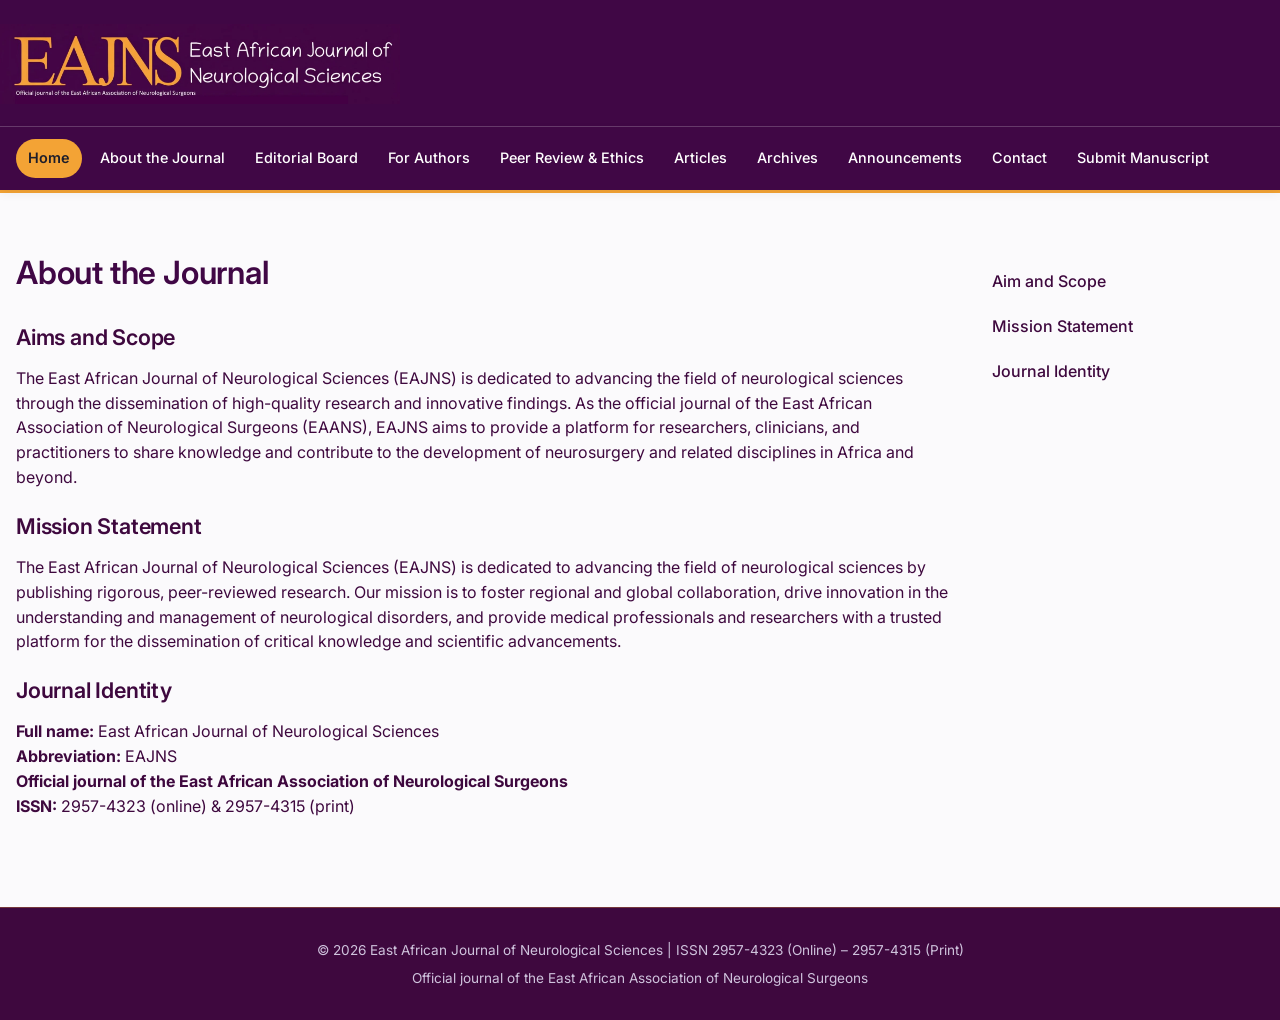
<file: about.html>
<!doctype html>
<html lang="en">
  <head>
    <meta charset="UTF-8" />
    <meta name="viewport" content="width=device-width, initial-scale=1.0" />
    <title>EAJNS | About</title>
    <link
      href="https://fonts.googleapis.com/css2?family=Inter:wght@300;400;500;600;700&display=swap"
      rel="stylesheet"
    />
    <link
      rel="stylesheet"
      href="https://cdnjs.cloudflare.com/ajax/libs/font-awesome/6.0.0-beta3/css/all.min.css"
    />
    <link rel="stylesheet" href="style.css" />
  </head>
  <body>
    <div class="site-header">
      <div class="container header-inner">
        <div class="journal-brand">
          <img src="./assets/logo.webp" decoding="async" loading="lazy" alt="EAJNS" height="80px">
        </div>
      </div>
      <div class="nav-bar">
        <div class="container">
          <a href="index.html" class="nav-link active">Home</a>
          <a href="about.html" class="nav-link">About the Journal</a>
          <a href="editorialboard.html" class="nav-link">Editorial Board</a>
          <a href="authors.html" class="nav-link">For Authors</a>
          <a href="peerreviews.html" class="nav-link">Peer Review & Ethics</a>
          <a href="articles.html" class="nav-link">Articles</a>
          <a href="archives.html" class="nav-link">Archives</a>
          <a href="announcements.html" class="nav-link">Announcements</a>
          <a href="contact.html" class="nav-link">Contact</a>
          <a href="manuscript.html" class="nav-link">Submit Manuscript</a>
        </div>
      </div>
    </div>
    <main>
      <div class="container">
        <div style="display: flex;gap: 20px;">
          <div>
            <h2>About the Journal</h2>
        <div class="">
          <div style="margin-top: 20px;" id="aim">
            <h3>Aims and Scope</h3>
            <p>
              The East African Journal of Neurological Sciences
              (EAJNS) is dedicated to advancing the field of neurological
              sciences through the dissemination of high-quality research and
              innovative findings. As the official journal of the East African
              Association of Neurological Surgeons (EAANS), EAJNS aims to
              provide a platform for researchers, clinicians, and practitioners
              to share knowledge and contribute to the development of
              neurosurgery and related disciplines in Africa and beyond.
            </p>
          </div>
          <div style="margin-top: 20px;"  id="mission">
            <h3>Mission Statement</h3>
            <p>
             The East African Journal of Neurological
              Sciences (EAJNS) is dedicated to advancing the field of
              neurological sciences by publishing rigorous, peer-reviewed
              research. Our mission is to foster regional and global
              collaboration, drive innovation in the understanding and
              management of neurological disorders, and provide medical
              professionals and researchers with a trusted platform for the
              dissemination of critical knowledge and scientific advancements.
            </p>
          </div>
          <div style="margin-top: 20px;"  id="journal">
            <h3>Journal Identity</h3>
            <p>
              <strong>Full name:</strong> East African Journal of Neurological
              Sciences<br /><strong>Abbreviation:</strong> EAJNS<br /><strong
                >Official journal of the East African Association of
                Neurological Surgeons</strong
              ><br /><strong>ISSN:</strong> 2957-4323 (online) & 2957-4315
              (print)
            </p>
          </div>
          <!-- <div class="" id="scope">
            <h3>Scope / Fields (Detailed)</h3>
            <ul>
              <li>Clinical & Experimental Neurosurgery</li>
              <li>Neurology & Neurophysiology</li>
              <li>Neuroanatomy / Neuropathology</li>
              <li>Neuro-ophthalmology & Neuroradiology</li>
              <li>Global Neurology & Innovations</li>
            </ul>
          </div> -->
        </div>

          </div>
          <div style="display: flex; flex-direction: column; width: 1000px; padding: 20px; gap: 20px;">
  <a href="#aim" style="text-decoration: none;">Aim and Scope</a>
  <a href="#mission" style="text-decoration: none;">Mission Statement</a>
  <a href="#journal" style="text-decoration: none;">Journal Identity</a>
  <!-- <a href="#scope" style="text-decoration: none;">Scope</a> -->
</div>

        </div>
        
      </div>
    </main>
    <footer>
      <div class="container">
        <div>
          © 2026 East African Journal of Neurological Sciences | ISSN 2957-4323
          (Online) – 2957-4315 (Print)
        </div>
        <div class="footer-links">
          Official journal of the East African Association of Neurological
          Surgeons
        </div>
      </div>
    </footer>
  </body>
</html>
</file>
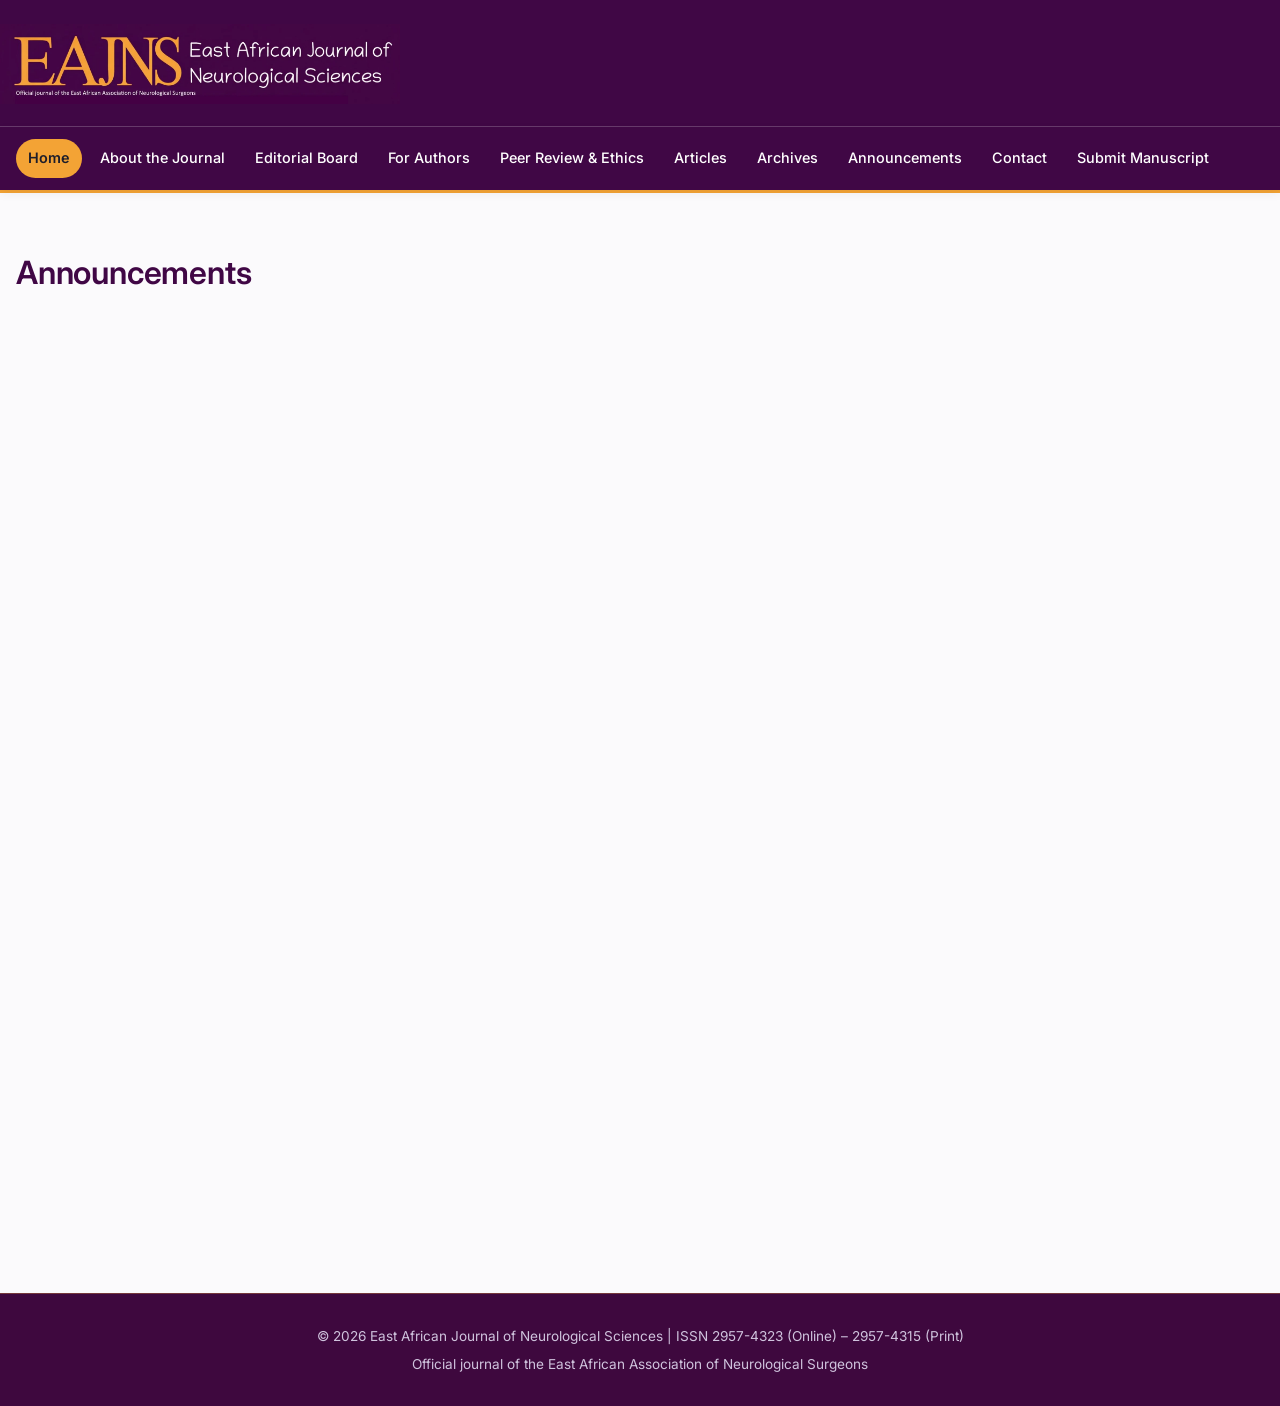
<file: announcements.html>
<!doctype html>
<html lang="en">
  <head>
    <meta charset="UTF-8" />
    <meta name="viewport" content="width=device-width, initial-scale=1.0" />
    <title>EAJNS | Announcements</title>
    <link
      href="https://fonts.googleapis.com/css2?family=Inter:wght@300;400;500;600;700&display=swap"
      rel="stylesheet"
    />
    <link
      rel="stylesheet"
      href="https://cdnjs.cloudflare.com/ajax/libs/font-awesome/6.0.0-beta3/css/all.min.css"
    />
    <link rel="stylesheet" href="style.css" />
  </head>
  <body>
    <div class="site-header">
      <div class="container header-inner">
        <div class="journal-brand">
          <img
            src="./assets/logo.webp"
            decoding="async"
            loading="lazy"
            alt="EAJNS"
            height="80px"
          />
        </div>
      </div>
      <div class="nav-bar">
        <div class="container">
          <a href="index.html" class="nav-link active">Home</a>
          <a href="about.html" class="nav-link">About the Journal</a>
          <a href="editorialboard.html" class="nav-link">Editorial Board</a>
          <a href="authors.html" class="nav-link">For Authors</a>
          <a href="peerreviews.html" class="nav-link">Peer Review & Ethics</a>
          <a href="articles.html" class="nav-link">Articles</a>
          <a href="archives.html" class="nav-link">Archives</a>
          <a href="announcements.html" class="nav-link">Announcements</a>
          <a href="contact.html" class="nav-link">Contact</a>
          <a href="manuscript.html" class="nav-link">Submit Manuscript</a>
        </div>
      </div>
    </div>
    <main>
      <div class="container">
        <h2>Announcements</h2>
        <div style="height: 100vh;">

        </div>
      </div>
    </main>
    <footer>
      <div class="container">
        <div>
          © 2026 East African Journal of Neurological Sciences | ISSN 2957-4323
          (Online) – 2957-4315 (Print)
        </div>
        <div class="footer-links">
          Official journal of the East African Association of Neurological
          Surgeons
        </div>
      </div>
    </footer>
  </body>
</html>
</file>
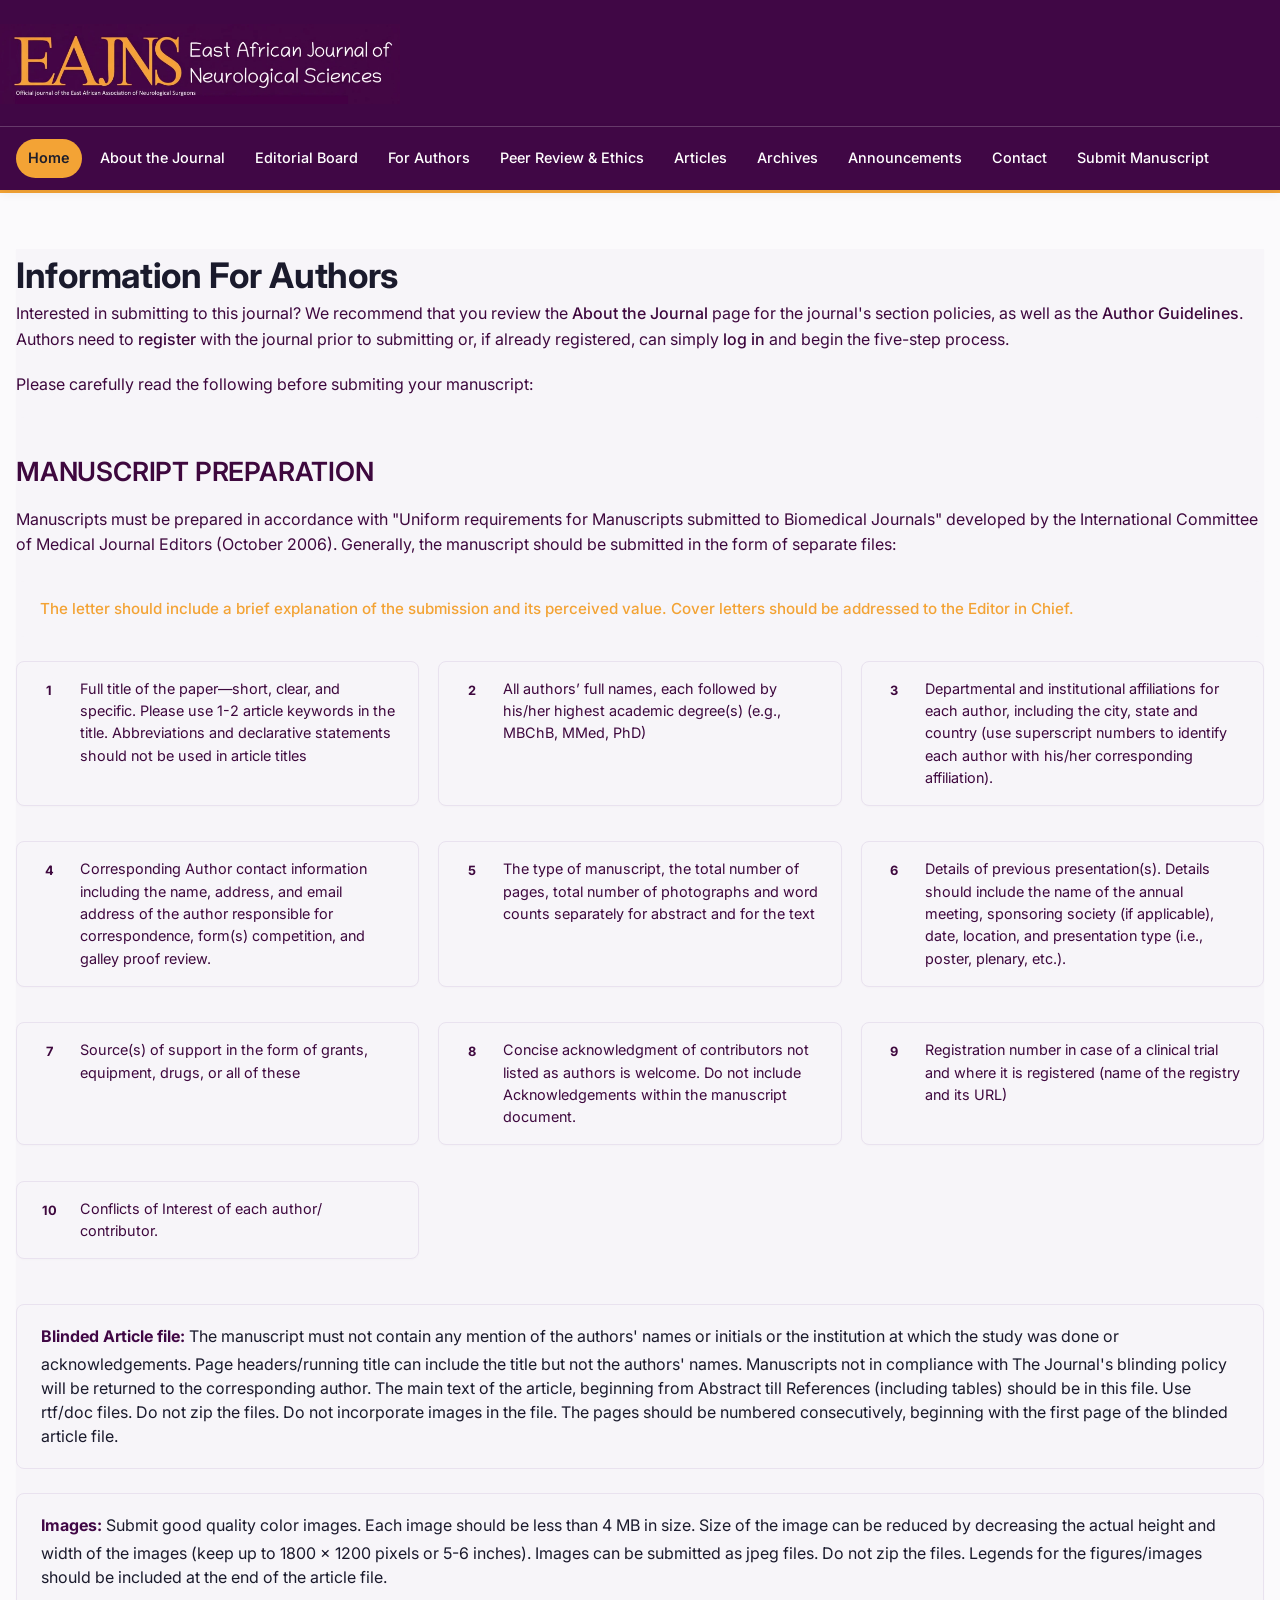
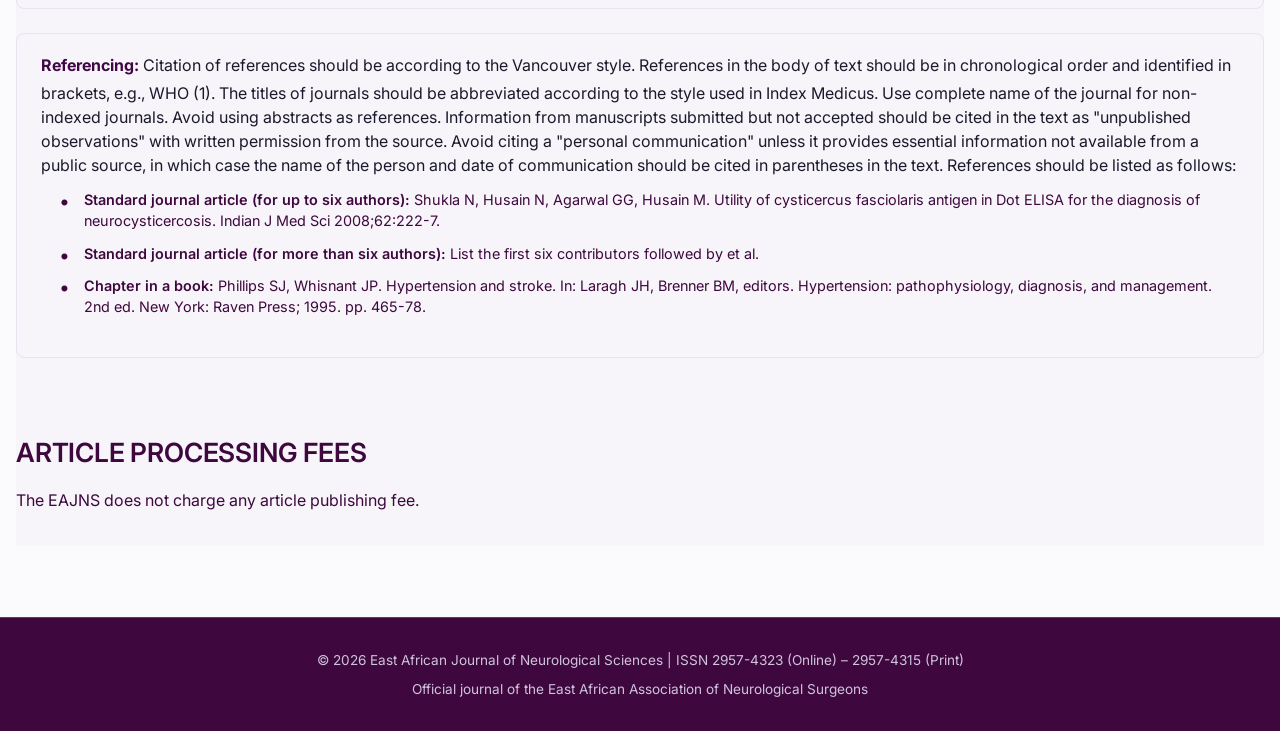
<file: authors.html>
<!doctype html>
<html lang="en">
  <head>
    <meta charset="UTF-8" />
    <meta name="viewport" content="width=device-width, initial-scale=1.0" />
    <title>EAJNS | For Authors</title>
    <link
      href="https://fonts.googleapis.com/css2?family=Inter:wght@300;400;500;600;700&display=swap"
      rel="stylesheet"
    />
    <link
      rel="stylesheet"
      href="https://cdnjs.cloudflare.com/ajax/libs/font-awesome/6.0.0-beta3/css/all.min.css"
    />
    <link rel="stylesheet" href="style.css" />
  </head>
  <body>
    <div class="site-header">
      <div class="container header-inner">
        <div class="journal-brand">
          <img
            src="./assets/logo.webp"
            decoding="async"
            loading="lazy"
            alt="EAJNS"
            height="80px"
          />
        </div>
      </div>
      <div class="nav-bar">
        <div class="container">
          <a href="index.html" class="nav-link active">Home</a>
          <a href="about.html" class="nav-link">About the Journal</a>
          <a href="editorialboard.html" class="nav-link">Editorial Board</a>
          <a href="authors.html" class="nav-link">For Authors</a>
          <a href="peerreviews.html" class="nav-link">Peer Review & Ethics</a>
          <a href="articles.html" class="nav-link">Articles</a>
          <a href="archives.html" class="nav-link">Archives</a>
          <a href="announcements.html" class="nav-link">Announcements</a>
          <a href="contact.html" class="nav-link">Contact</a>
          <a href="manuscript.html" class="nav-link">Submit Manuscript</a>
        </div>
      </div>
    </div>
    <main>
      <div class="container">
        <section class="information">
          <h1>Information For Authors</h1>
          <p>
            Interested in submitting to this journal? We recommend that you
            review the <a href="#">About the Journal</a> page for the journal's
            section policies, as well as the <a href="#">Author Guidelines</a>.
            Authors need to <a href="#">register</a> with the journal prior to
            submitting or, if already registered, can simply
            <a href="#">log in</a> and begin the five-step process.
          </p>
          <p>
            Please carefully read the following before submiting your
            manuscript:
          </p>

          <div class="manuscript">
            <h3>MANUSCRIPT PREPARATION</h3>
            <p>
              Manuscripts must be prepared in accordance with "Uniform
              requirements for Manuscripts submitted to Biomedical Journals"
              developed by the International Committee of Medical Journal
              Editors (October 2006). Generally, the manuscript should be
              submitted in the form of separate files:
            </p>

            <div class="manuscrip-section">
              <p class="coverletter">
                The letter should include a brief explanation of the submission
                and its perceived value. Cover letters should be addressed to
                the Editor in Chief.
              </p>
              <div class="section-details">
                <p>
                  <b>1</b> Full title of the paper—short, clear, and specific.
                  Please use 1-2 article keywords in the title. Abbreviations
                  and declarative statements should not be used in article
                  titles
                </p>
                <p>
                  <b>2</b> All authors’ full names, each followed by his/her
                  highest academic degree(s) (e.g., MBChB, MMed, PhD)
                </p>
                <p>
                  <b>3</b> Departmental and institutional affiliations for each
                  author, including the city, state and country (use superscript
                  numbers to identify each author with his/her corresponding
                  affiliation).
                </p>
                <p>
                  <b>4</b> Corresponding Author contact information including
                  the name, address, and email address of the author responsible
                  for correspondence, form(s) competition, and galley proof
                  review.
                </p>
                <p>
                  <b>5</b> The type of manuscript, the total number of pages,
                  total number of photographs and word counts separately for
                  abstract and for the text
                </p>
                <p>
                  <b>6</b> Details of previous presentation(s). Details should
                  include the name of the annual meeting, sponsoring society (if
                  applicable), date, location, and presentation type (i.e.,
                  poster, plenary, etc.).
                </p>
                <p>
                  <b>7</b> Source(s) of support in the form of grants,
                  equipment, drugs, or all of these
                </p>
                <p>
                  <b>8</b> Concise acknowledgment of contributors not listed as
                  authors is welcome. Do not include Acknowledgements within the
                  manuscript document.
                </p>
                <p>
                  <b>9</b> Registration number in case of a clinical trial and
                  where it is registered (name of the registry and its URL)
                </p>
                <p>
                  <b>10</b> Conflicts of Interest of each author/ contributor.
                </p>
              </div>
            </div>
            <div class="articlefile">
              <b>Blinded Article file:</b> The manuscript must not contain any
              mention of the authors' names or initials or the institution at
              which the study was done or acknowledgements. Page headers/running
              title can include the title but not the authors' names.
              Manuscripts not in compliance with The Journal's blinding policy
              will be returned to the corresponding author. The main text of the
              article, beginning from Abstract till References (including
              tables) should be in this file. Use rtf/doc files. Do not zip the
              files. Do not incorporate images in the file. The pages should be
              numbered consecutively, beginning with the first page of the
              blinded article file.
            </div>

            <div class="images">
              <b>Images:</b> Submit good quality color images. Each image should
              be less than 4 MB in size. Size of the image can be reduced by
              decreasing the actual height and width of the images (keep up to
              1800 x 1200 pixels or 5-6 inches). Images can be submitted as jpeg
              files. Do not zip the files. Legends for the figures/images should
              be included at the end of the article file.
            </div>

            <div class="referencing">
              <b>Referencing:</b> Citation of references should be according to
              the Vancouver style. References in the body of text should be in
              chronological order and identified in brackets, e.g., WHO (1). The
              titles of journals should be abbreviated according to the style
              used in Index Medicus. Use complete name of the journal for
              non-indexed journals. Avoid using abstracts as references.
              Information from manuscripts submitted but not accepted should be
              cited in the text as "unpublished observations" with written
              permission from the source. Avoid citing a "personal
              communication" unless it provides essential information not
              available from a public source, in which case the name of the
              person and date of communication should be cited in parentheses in
              the text. References should be listed as follows:
              <ul class="listing">
                <li>
                  <strong
                    >Standard journal article (for up to six authors):</strong
                  >
                  Shukla N, Husain N, Agarwal GG, Husain M. Utility of
                  cysticercus fasciolaris antigen in Dot ELISA for the diagnosis
                  of neurocysticercosis. Indian J Med Sci 2008;62:222-7.
                </li>
                <li>
                  <strong
                    >Standard journal article (for more than six
                    authors):</strong
                  >
                  List the first six contributors followed by et al.
                </li>
                <li>
                  <strong>Chapter in a book:</strong> Phillips SJ, Whisnant JP.
                  Hypertension and stroke. In: Laragh JH, Brenner BM, editors.
                  Hypertension: pathophysiology, diagnosis, and management. 2nd
                  ed. New York: Raven Press; 1995. pp. 465-78.
                </li>
              </ul>
            </div>
          </div>

          <div class="processing">
            <h3>ARTICLE PROCESSING FEES</h3>
            <p>The EAJNS does not charge any article publishing fee.</p>
          </div>
        </section>
      </div>
    </main>
    <footer>
      <div class="container">
        <div>
          © 2026 East African Journal of Neurological Sciences | ISSN 2957-4323
          (Online) – 2957-4315 (Print)
        </div>
        <div class="footer-links">
          Official journal of the East African Association of Neurological
          Surgeons
        </div>
      </div>
    </footer>
  </body>
</html>
</file>
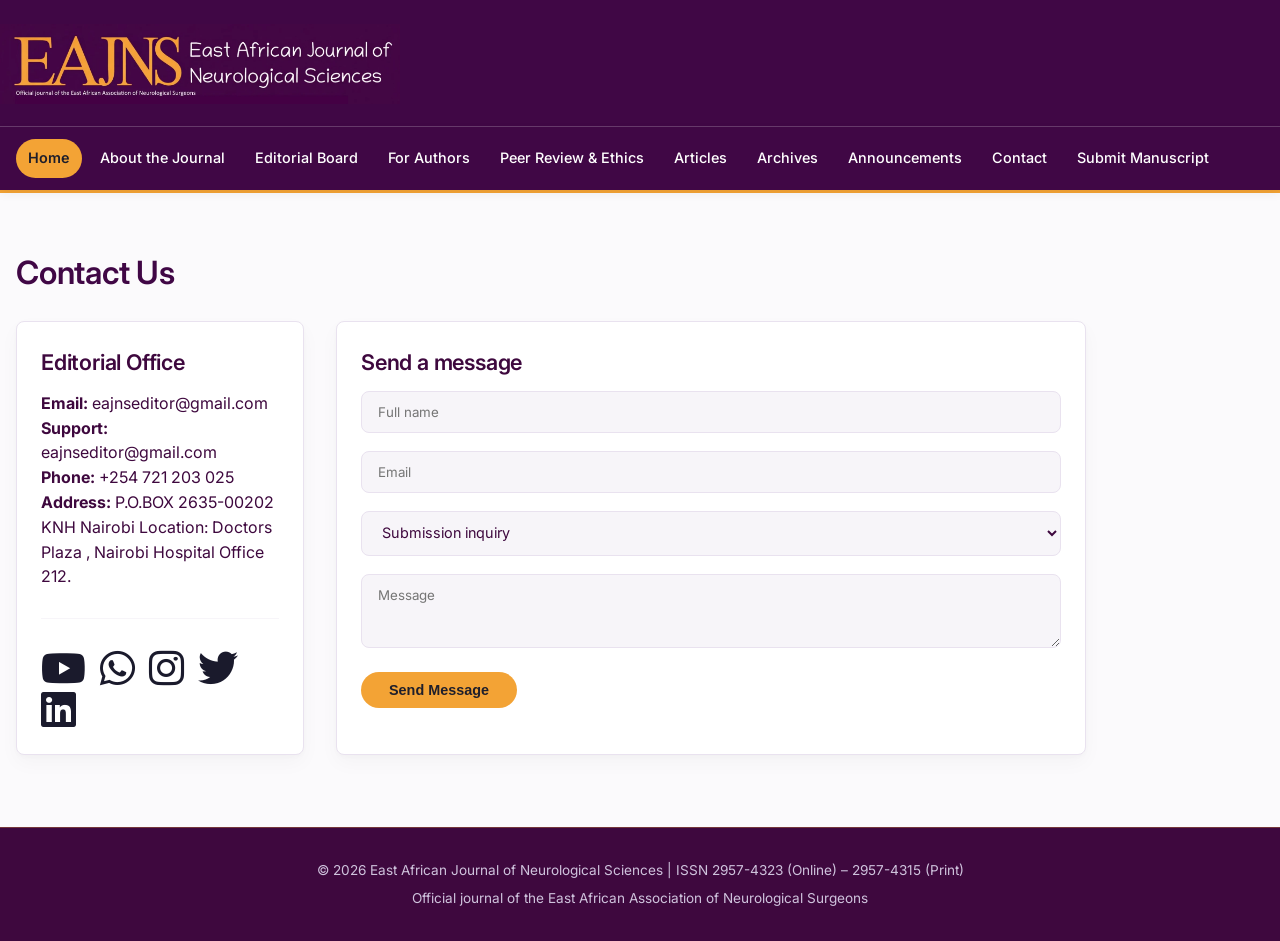
<file: contact.html>
<!doctype html>
<html lang="en">
  <head>
    <meta charset="UTF-8" />
    <meta name="viewport" content="width=device-width, initial-scale=1.0" />
    <title>EAJNS | Contact</title>
    <link
      href="https://fonts.googleapis.com/css2?family=Inter:wght@300;400;500;600;700&display=swap"
      rel="stylesheet"
    />
    <link
      rel="stylesheet"
      href="https://cdnjs.cloudflare.com/ajax/libs/font-awesome/6.0.0-beta3/css/all.min.css"
    />
    <link rel="stylesheet" href="style.css" />
  </head>
  <body>
    <div class="site-header">
      <div class="container header-inner">
        <div class="journal-brand">
          <img
            src="./assets/logo.webp"
            decoding="async"
            loading="lazy"
            alt="EAJNS"
            height="80px"
          />
        </div>
      </div>
      <div class="nav-bar">
        <div class="container">
          <a href="index.html" class="nav-link active">Home</a>
          <a href="about.html" class="nav-link">About the Journal</a>
          <a href="editorialboard.html" class="nav-link">Editorial Board</a>
          <a href="authors.html" class="nav-link">For Authors</a>
          <a href="peerreviews.html" class="nav-link">Peer Review & Ethics</a>
          <a href="articles.html" class="nav-link">Articles</a>
          <a href="archives.html" class="nav-link">Archives</a>
          <a href="announcements.html" class="nav-link">Announcements</a>
          <a href="contact.html" class="nav-link">Contact</a>
          <a href="manuscript.html" class="nav-link">Submit Manuscript</a>
        </div>
      </div>
    </div>
    <main>
      <div class="container">
        <h2>Contact Us</h2>
        <div class="grid-2">
          <div class="card">
            <h3>Editorial Office</h3>
            <p>
              <strong>Email:</strong> eajnseditor@gmail.com<br /><strong
                >Support:</strong
              >
              eajnseditor@gmail.com
              <br /><strong>Phone:</strong> +254 721 203 025<br /><strong
                >Address:</strong
              >
              P.O.BOX 2635-00202 KNH Nairobi Location: Doctors Plaza , Nairobi
              Hospital Office 212.
            </p>
            <hr />
            <i
              class="fab fa-youtube"
              style="font-size: 40px; padding-right: 10px; cursor: pointer"
              ><a href=""></a
            ></i>
            <i
              class="fab fa-whatsapp"
              style="font-size: 40px; padding-right: 10px; cursor: pointer"
              ><a href=""></a
            ></i>
            <i
              class="fab fa-instagram"
              style="font-size: 40px; padding-right: 10px; cursor: pointer"
              ><a href=""></a
            ></i>
            <i
              class="fab fa-twitter"
              style="font-size: 40px; padding-right: 10px; cursor: pointer"
              ><a href="https://x.com/TheEAJNS"></a
            ></i>
            <i
              class="fab fa-linkedin"
              style="font-size: 40px; padding-right: 10px; cursor: pointer"
              ><a
                href="https://www.linkedin.com/company/east-african-journal-of-neurological-sciences/"
              ></a
            ></i>
          </div>
          <div class="card-contact">
            <h3>Send a message</h3>
            <form
              class="contact-form"
              onsubmit="
                alert('Demo: message would be sent.');
                return false;
              "
            >
              <input type="text" placeholder="Full name" required />
              <input type="email" placeholder="Email" /><select>
                <option>Submission inquiry</option>
                <option>Reviewer question</option>
                <option>Technical support</option>
                <option>General</option></select
              ><textarea rows="3" placeholder="Message"></textarea
              ><button type="submit" class="btn">Send Message</button>
            </form>
          </div>
        </div>
      </div>
    </main>
    <footer>
      <div class="container">
        <div>
          © 2026 East African Journal of Neurological Sciences | ISSN 2957-4323
          (Online) – 2957-4315 (Print)
        </div>
        <div class="footer-links">
          Official journal of the East African Association of Neurological
          Surgeons
        </div>
      </div>
    </footer>
  </body>
</html>
</file>
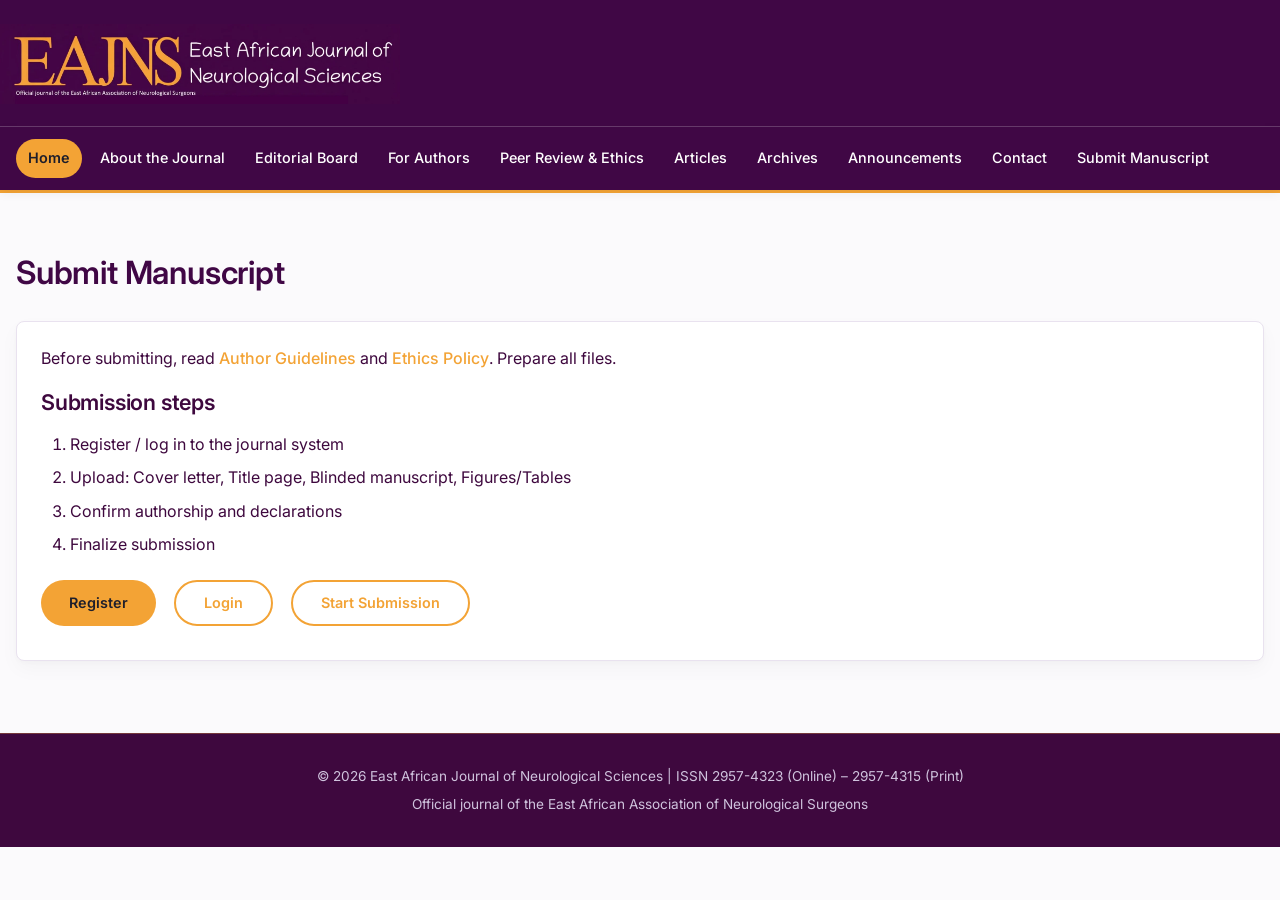
<file: manuscript.html>
<!doctype html>
<html lang="en">
  <head>
    <meta charset="UTF-8" />
    <meta name="viewport" content="width=device-width, initial-scale=1.0" />
    <title>EAJNS | Submit Manuscript</title>
    <link
      href="https://fonts.googleapis.com/css2?family=Inter:wght@300;400;500;600;700&display=swap"
      rel="stylesheet"
    />
    <link
      rel="stylesheet"
      href="https://cdnjs.cloudflare.com/ajax/libs/font-awesome/6.0.0-beta3/css/all.min.css"
    />
    <link rel="stylesheet" href="style.css" />
  </head>
  <body>
    <div class="site-header">
      <div class="container header-inner">
        <div class="journal-brand">
          <img src="./assets/logo.webp" decoding="async" loading="lazy" alt="EAJNS" height="80px">
        </div>
      </div>
      <div class="nav-bar">
        <div class="container">
          <a href="index.html" class="nav-link active">Home</a>
          <a href="about.html" class="nav-link">About the Journal</a>
          <a href="editorialboard.html" class="nav-link">Editorial Board</a>
          <a href="authors.html" class="nav-link">For Authors</a>
          <a href="peerreviews.html" class="nav-link">Peer Review & Ethics</a>
          <a href="articles.html" class="nav-link">Articles</a>
          <a href="archives.html" class="nav-link">Archives</a>
          <a href="announcements.html" class="nav-link">Announcements</a>
          <a href="contact.html" class="nav-link">Contact</a>
          <a href="manuscript.html" class="nav-link">Submit Manuscript</a>
        </div>
      </div>
    </div>
    <main>
      <div class="container">
        <h2>Submit Manuscript</h2>
        <div class="card">
          <p>
            Before submitting, read
            <a href="authors.html" style="color: var(--gold)"
              >Author Guidelines</a
            >
            and
            <a href="peerreviews.html" style="color: var(--gold)"
              >Ethics Policy</a
            >. Prepare all files.
          </p>
          <h3>Submission steps</h3>
          <ol>
            <li>Register / log in to the journal system</li>
            <li>
              Upload: Cover letter, Title page, Blinded manuscript,
              Figures/Tables
            </li>
            <li>Confirm authorship and declarations</li>
            <li>Finalize submission</li>
          </ol>
          <div class="inline-buttons">
            <a href="#" class="btn">Register</a
            ><a href="#" class="btn btn-outline">Login</a
            ><a href="#" class="btn btn-outline">Start Submission</a>
          </div>
        </div>
      </div>
    </main>
    <footer>
      <div class="container">
        <div>
          © 2026 East African Journal of Neurological Sciences | ISSN 2957-4323
          (Online) – 2957-4315 (Print)
        </div>
        <div class="footer-links">
          Official journal of the East African Association of Neurological
          Surgeons
        </div>
      </div>
    </footer>
  </body>
</html>
</file>
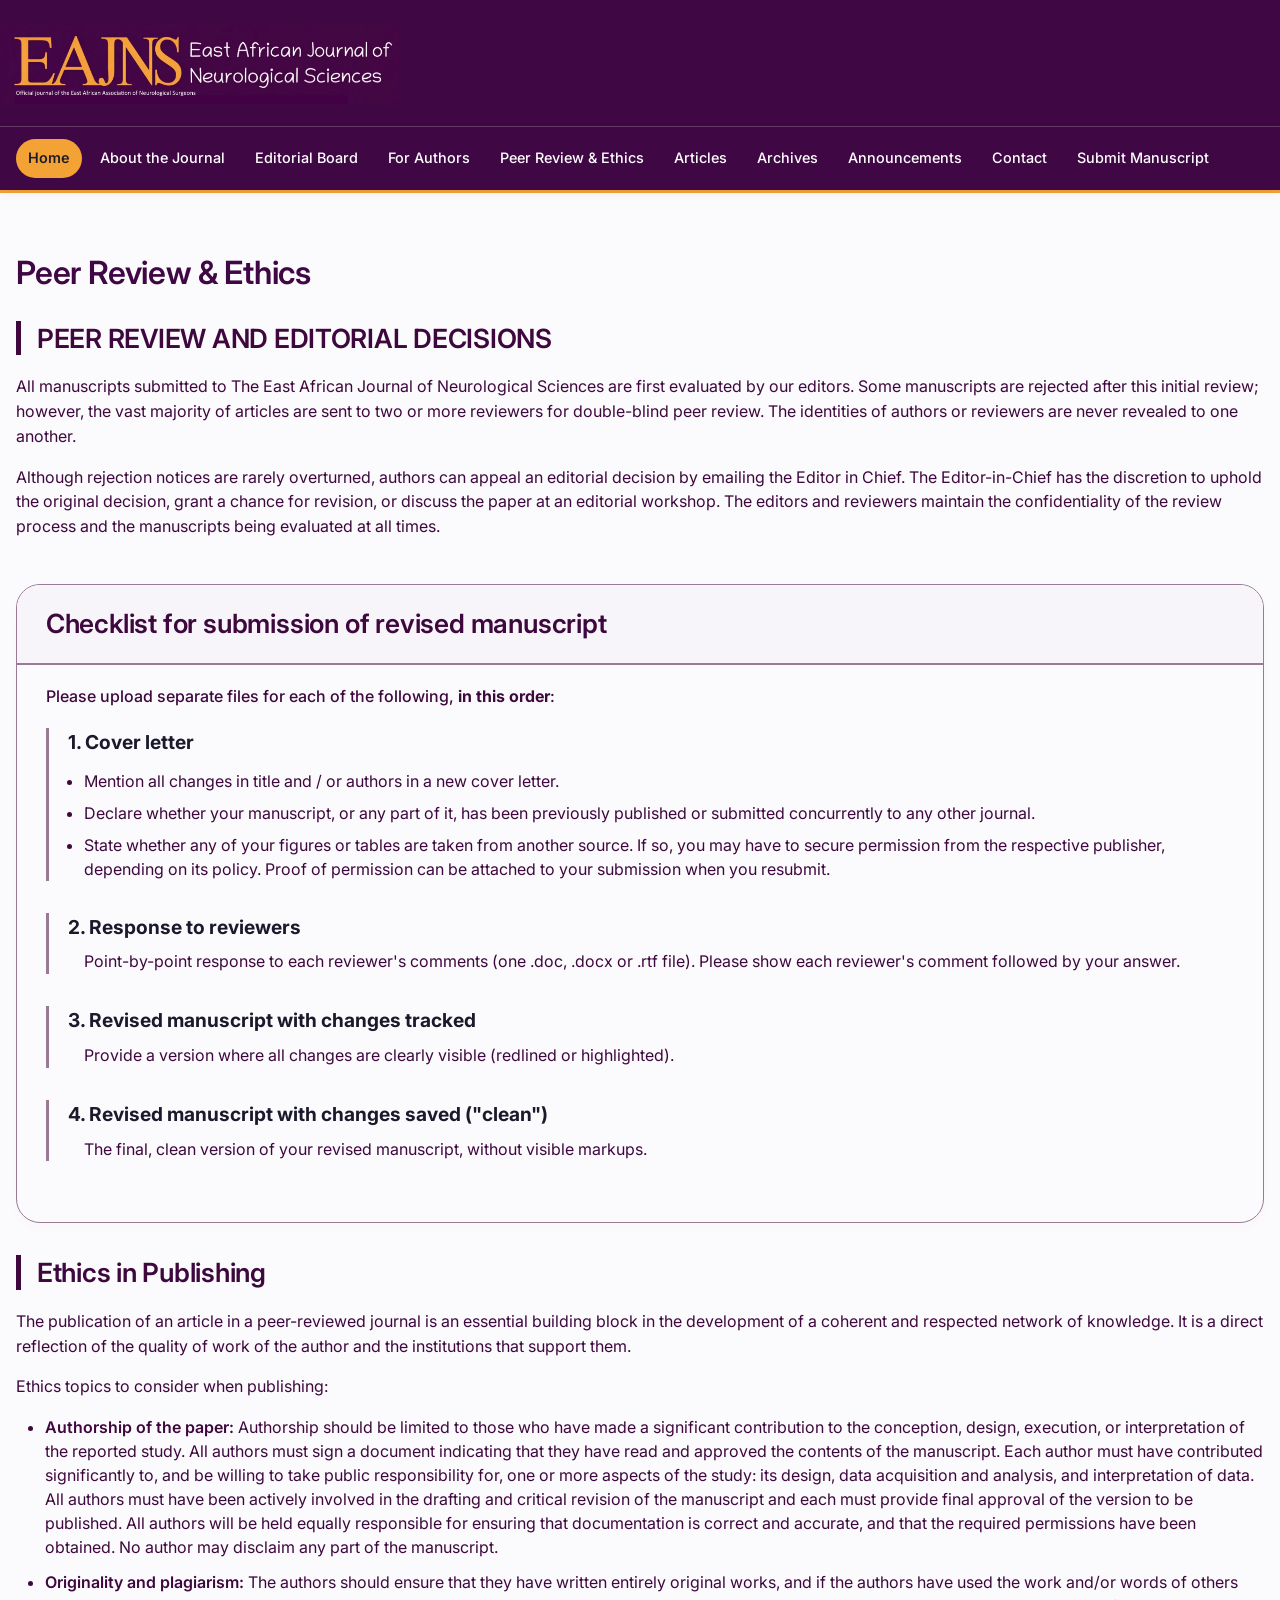
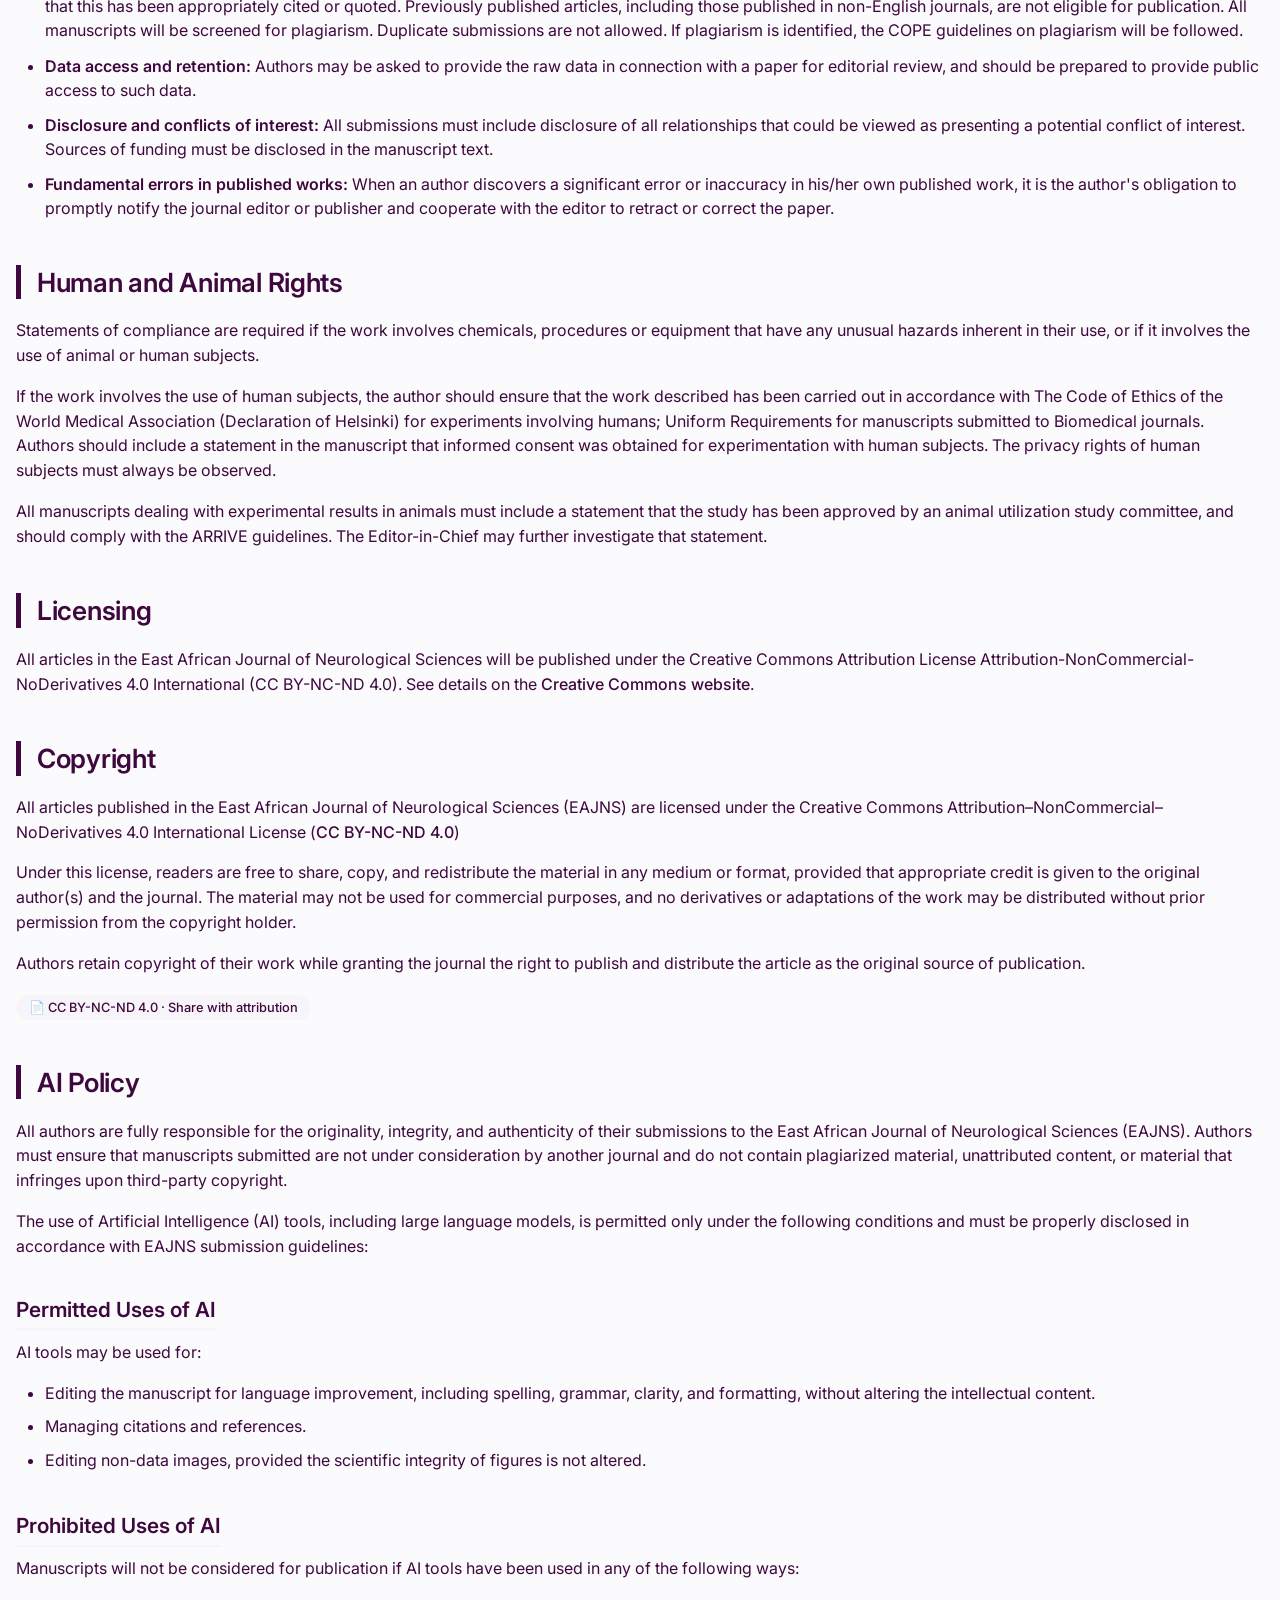
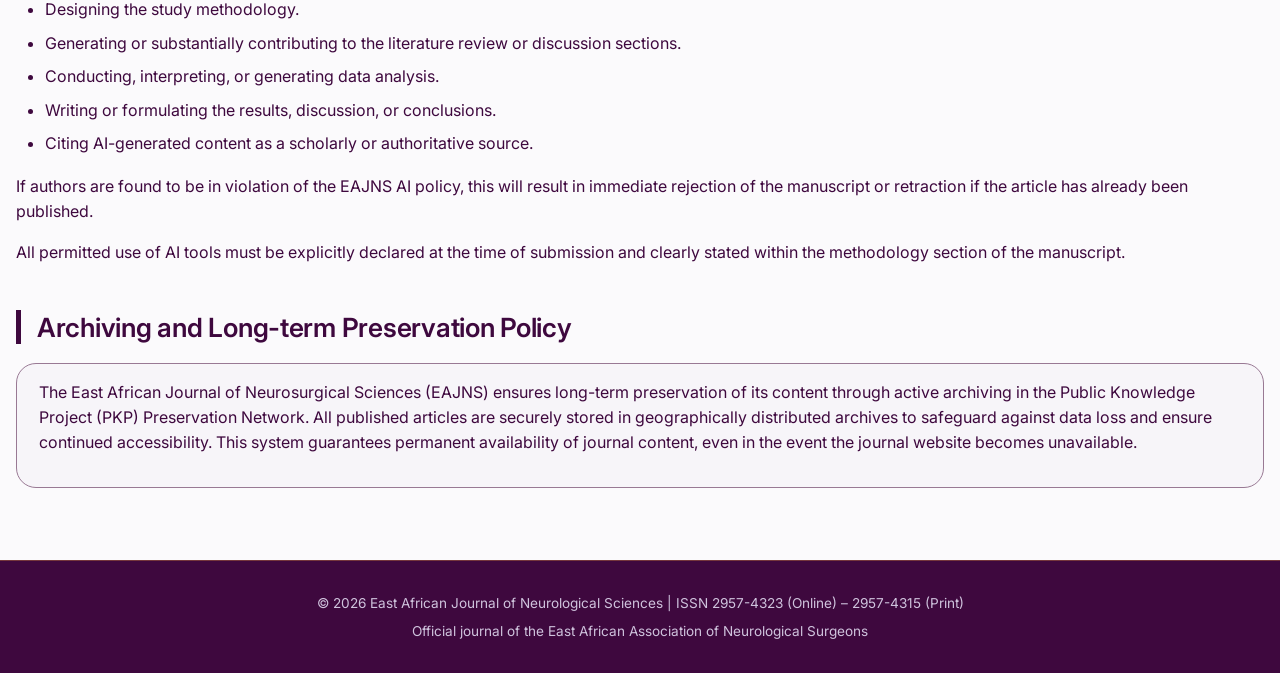
<file: peerreviews.html>
<!doctype html>
<html lang="en">
  <head>
    <meta charset="UTF-8" />
    <meta name="viewport" content="width=device-width, initial-scale=1.0" />
    <title>EAJNS | Peer Review & Ethics</title>
    <link
      href="https://fonts.googleapis.com/css2?family=Inter:wght@300;400;500;600;700&display=swap"
      rel="stylesheet"
    />
    <link
      rel="stylesheet"
      href="https://cdnjs.cloudflare.com/ajax/libs/font-awesome/6.0.0-beta3/css/all.min.css"
    />
    <link rel="stylesheet" href="style.css" />
  </head>
  <body>
    <div class="site-header">
      <div class="container header-inner">
        <div class="journal-brand">
          <img
            src="./assets/logo.webp"
            decoding="async"
            loading="lazy"
            alt="EAJNS"
            height="80px"
          />
        </div>
      </div>
      <div class="nav-bar">
        <div class="container">
          <a href="index.html" class="nav-link active">Home</a>
          <a href="about.html" class="nav-link">About the Journal</a>
          <a href="editorialboard.html" class="nav-link">Editorial Board</a>
          <a href="authors.html" class="nav-link">For Authors</a>
          <a href="peerreviews.html" class="nav-link">Peer Review & Ethics</a>
          <a href="articles.html" class="nav-link">Articles</a>
          <a href="archives.html" class="nav-link">Archives</a>
          <a href="announcements.html" class="nav-link">Announcements</a>
          <a href="contact.html" class="nav-link">Contact</a>
          <a href="manuscript.html" class="nav-link">Submit Manuscript</a>
        </div>
      </div>
    </div>
    <main>
      <div class="container">
        <h2>Peer Review & Ethics</h2>

        <div class="policy-section">
          <h3>PEER REVIEW AND EDITORIAL DECISIONS</h3>
          <p>
            All manuscripts submitted to The East African Journal of
            Neurological Sciences are first evaluated by our editors. Some
            manuscripts are rejected after this initial review; however, the
            vast majority of articles are sent to two or more reviewers for
            double-blind peer review. The identities of authors or reviewers are
            never revealed to one another.
          </p>
          <p>
            Although rejection notices are rarely overturned, authors can appeal
            an editorial decision by emailing the Editor in Chief. The
            Editor-in-Chief has the discretion to uphold the original decision,
            grant a chance for revision, or discuss the paper at an editorial
            workshop. The editors and reviewers maintain the confidentiality of
            the review process and the manuscripts being evaluated at all times.
          </p>
        </div>

        <div class="checklist-card">
          <div class="checklist-header">
            <h3>Checklist for submission of revised manuscript</h3>
          </div>
          <div class="checklist-body">
            <p style="margin-bottom: 1.2rem; font-weight: 500">
              Please upload separate files for each of the following,
              <strong>in this order</strong>:
            </p>

            <div class="checklist-item">
              <h4>1. Cover letter</h4>
              <ul>
                <li>
                  Mention all changes in title and / or authors in a new cover
                  letter.
                </li>
                <li>
                  Declare whether your manuscript, or any part of it, has been
                  previously published or submitted concurrently to any other
                  journal.
                </li>
                <li>
                  State whether any of your figures or tables are taken from
                  another source. If so, you may have to secure permission from
                  the respective publisher, depending on its policy. Proof of
                  permission can be attached to your submission when you
                  resubmit.
                </li>
              </ul>
            </div>

            <div class="checklist-item">
              <h4>2. Response to reviewers</h4>
              <p>
                Point-by-point response to each reviewer's comments (one .doc,
                .docx or .rtf file). Please show each reviewer's comment
                followed by your answer.
              </p>
            </div>

            <div class="checklist-item">
              <h4>3. Revised manuscript with changes tracked</h4>
              <p>
                Provide a version where all changes are clearly visible
                (redlined or highlighted).
              </p>
            </div>

            <div class="checklist-item">
              <h4>4. Revised manuscript with changes saved ("clean")</h4>
              <p>
                The final, clean version of your revised manuscript, without
                visible markups.
              </p>
            </div>
          </div>
        </div>

        <!-- ETHICS IN PUBLISHING -->
        <div class="policy-section">
          <h3>Ethics in Publishing</h3>
          <p>
            The publication of an article in a peer-reviewed journal is an
            essential building block in the development of a coherent and
            respected network of knowledge. It is a direct reflection of the
            quality of work of the author and the institutions that support
            them.
          </p>
          <p>Ethics topics to consider when publishing:</p>
          <ul class="compact-list">
            <li>
              <strong>Authorship of the paper:</strong> Authorship should be
              limited to those who have made a significant contribution to the
              conception, design, execution, or interpretation of the reported
              study. All authors must sign a document indicating that they have
              read and approved the contents of the manuscript. Each author must
              have contributed significantly to, and be willing to take public
              responsibility for, one or more aspects of the study: its design,
              data acquisition and analysis, and interpretation of data. All
              authors must have been actively involved in the drafting and
              critical revision of the manuscript and each must provide final
              approval of the version to be published. All authors will be held
              equally responsible for ensuring that documentation is correct and
              accurate, and that the required permissions have been obtained. No
              author may disclaim any part of the manuscript.
            </li>
            <li>
              <strong>Originality and plagiarism:</strong> The authors should
              ensure that they have written entirely original works, and if the
              authors have used the work and/or words of others that this has
              been appropriately cited or quoted. Previously published articles,
              including those published in non-English journals, are not
              eligible for publication. All manuscripts will be screened for
              plagiarism. Duplicate submissions are not allowed. If plagiarism
              is identified, the COPE guidelines on plagiarism will be followed.
            </li>
            <li>
              <strong>Data access and retention:</strong> Authors may be asked
              to provide the raw data in connection with a paper for editorial
              review, and should be prepared to provide public access to such
              data.
            </li>
            <li>
              <strong>Disclosure and conflicts of interest:</strong> All
              submissions must include disclosure of all relationships that
              could be viewed as presenting a potential conflict of interest.
              Sources of funding must be disclosed in the manuscript text.
            </li>
            <li>
              <strong>Fundamental errors in published works:</strong> When an
              author discovers a significant error or inaccuracy in his/her own
              published work, it is the author's obligation to promptly notify
              the journal editor or publisher and cooperate with the editor to
              retract or correct the paper.
            </li>
          </ul>
        </div>

        <!-- HUMAN AND ANIMAL RIGHTS -->
        <div class="policy-section">
          <h3>Human and Animal Rights</h3>
          <p>
            Statements of compliance are required if the work involves
            chemicals, procedures or equipment that have any unusual hazards
            inherent in their use, or if it involves the use of animal or human
            subjects.
          </p>
          <p>
            If the work involves the use of human subjects, the author should
            ensure that the work described has been carried out in accordance
            with The Code of Ethics of the World Medical Association
            (Declaration of Helsinki) for experiments involving humans; Uniform
            Requirements for manuscripts submitted to Biomedical journals.
            Authors should include a statement in the manuscript that informed
            consent was obtained for experimentation with human subjects. The
            privacy rights of human subjects must always be observed.
          </p>
          <p>
            All manuscripts dealing with experimental results in animals must
            include a statement that the study has been approved by an animal
            utilization study committee, and should comply with the ARRIVE
            guidelines. The Editor-in-Chief may further investigate that
            statement.
          </p>
        </div>

        <!-- LICENSING -->
        <div class="policy-section">
          <h3>Licensing</h3>
          <p>
            All articles in the East African Journal of Neurological Sciences
            will be published under the Creative Commons Attribution License
            Attribution-NonCommercial-NoDerivatives 4.0 International (CC
            BY-NC-ND 4.0). See details on the
            <a href="#">Creative Commons website</a>.
          </p>
        </div>

        <!-- COPYRIGHT -->
        <div class="policy-section">
          <h3>Copyright</h3>
          <p>
            All articles published in the East African Journal of Neurological
            Sciences (EAJNS) are licensed under the Creative Commons
            Attribution–NonCommercial–NoDerivatives 4.0 International License
            (<a href="#">CC BY-NC-ND 4.0</a>)
          </p>
          <p>
            Under this license, readers are free to share, copy, and
            redistribute the material in any medium or format, provided that
            appropriate credit is given to the original author(s) and the
            journal. The material may not be used for commercial purposes, and
            no derivatives or adaptations of the work may be distributed without
            prior permission from the copyright holder.
          </p>
          <p>
            Authors retain copyright of their work while granting the journal
            the right to publish and distribute the article as the original
            source of publication.
          </p>
          <div class="cc-badge">
            📄 CC BY-NC-ND 4.0 · Share with attribution
          </div>
        </div>

        <!-- AI POLICY -->
        <div class="policy-section">
          <h3>AI Policy</h3>
          <p>
            All authors are fully responsible for the originality, integrity,
            and authenticity of their submissions to the East African Journal of
            Neurological Sciences (EAJNS). Authors must ensure that manuscripts
            submitted are not under consideration by another journal and do not
            contain plagiarized material, unattributed content, or material that
            infringes upon third-party copyright.
          </p>
          <p>
            The use of Artificial Intelligence (AI) tools, including large
            language models, is permitted only under the following conditions
            and must be properly disclosed in accordance with EAJNS submission
            guidelines:
          </p>

          <div class="subheading">Permitted Uses of AI</div>
          <p>AI tools may be used for:</p>
          <ul>
            <li>
              Editing the manuscript for language improvement, including
              spelling, grammar, clarity, and formatting, without altering the
              intellectual content.
            </li>
            <li>Managing citations and references.</li>
            <li>
              Editing non-data images, provided the scientific integrity of
              figures is not altered.
            </li>
          </ul>

          <div class="subheading">Prohibited Uses of AI</div>
          <p>
            Manuscripts will not be considered for publication if AI tools have
            been used in any of the following ways:
          </p>
          <ul>
            <li>Designing the study methodology.</li>
            <li>
              Generating or substantially contributing to the literature review
              or discussion sections.
            </li>
            <li>Conducting, interpreting, or generating data analysis.</li>
            <li>
              Writing or formulating the results, discussion, or conclusions.
            </li>
            <li>
              Citing AI-generated content as a scholarly or authoritative
              source.
            </li>
          </ul>
          <p>
            If authors are found to be in violation of the EAJNS AI policy, this
            will result in immediate rejection of the manuscript or retraction
            if the article has already been published.
          </p>
          <p>
            All permitted use of AI tools must be explicitly declared at the
            time of submission and clearly stated within the methodology section
            of the manuscript.
          </p>
        </div>

        <!-- ARCHIVING AND LONG-TERM PRESERVATION -->
        <div class="policy-section">
          <h3>Archiving and Long-term Preservation Policy</h3>
          <div class="archive-box">
            <p>
              The East African Journal of Neurosurgical Sciences (EAJNS) ensures
              long-term preservation of its content through active archiving in
              the Public Knowledge Project (PKP) Preservation Network. All
              published articles are securely stored in geographically
              distributed archives to safeguard against data loss and ensure
              continued accessibility. This system guarantees permanent
              availability of journal content, even in the event the journal
              website becomes unavailable.
            </p>
          </div>
        </div>
      </div>
    </main>
    <footer>
      <div class="container">
        <div>
          © 2026 East African Journal of Neurological Sciences | ISSN 2957-4323
          (Online) – 2957-4315 (Print)
        </div>
        <div class="footer-links">
          Official journal of the East African Association of Neurological
          Surgeons
        </div>
      </div>
    </footer>
  </body>
</html>
</file>
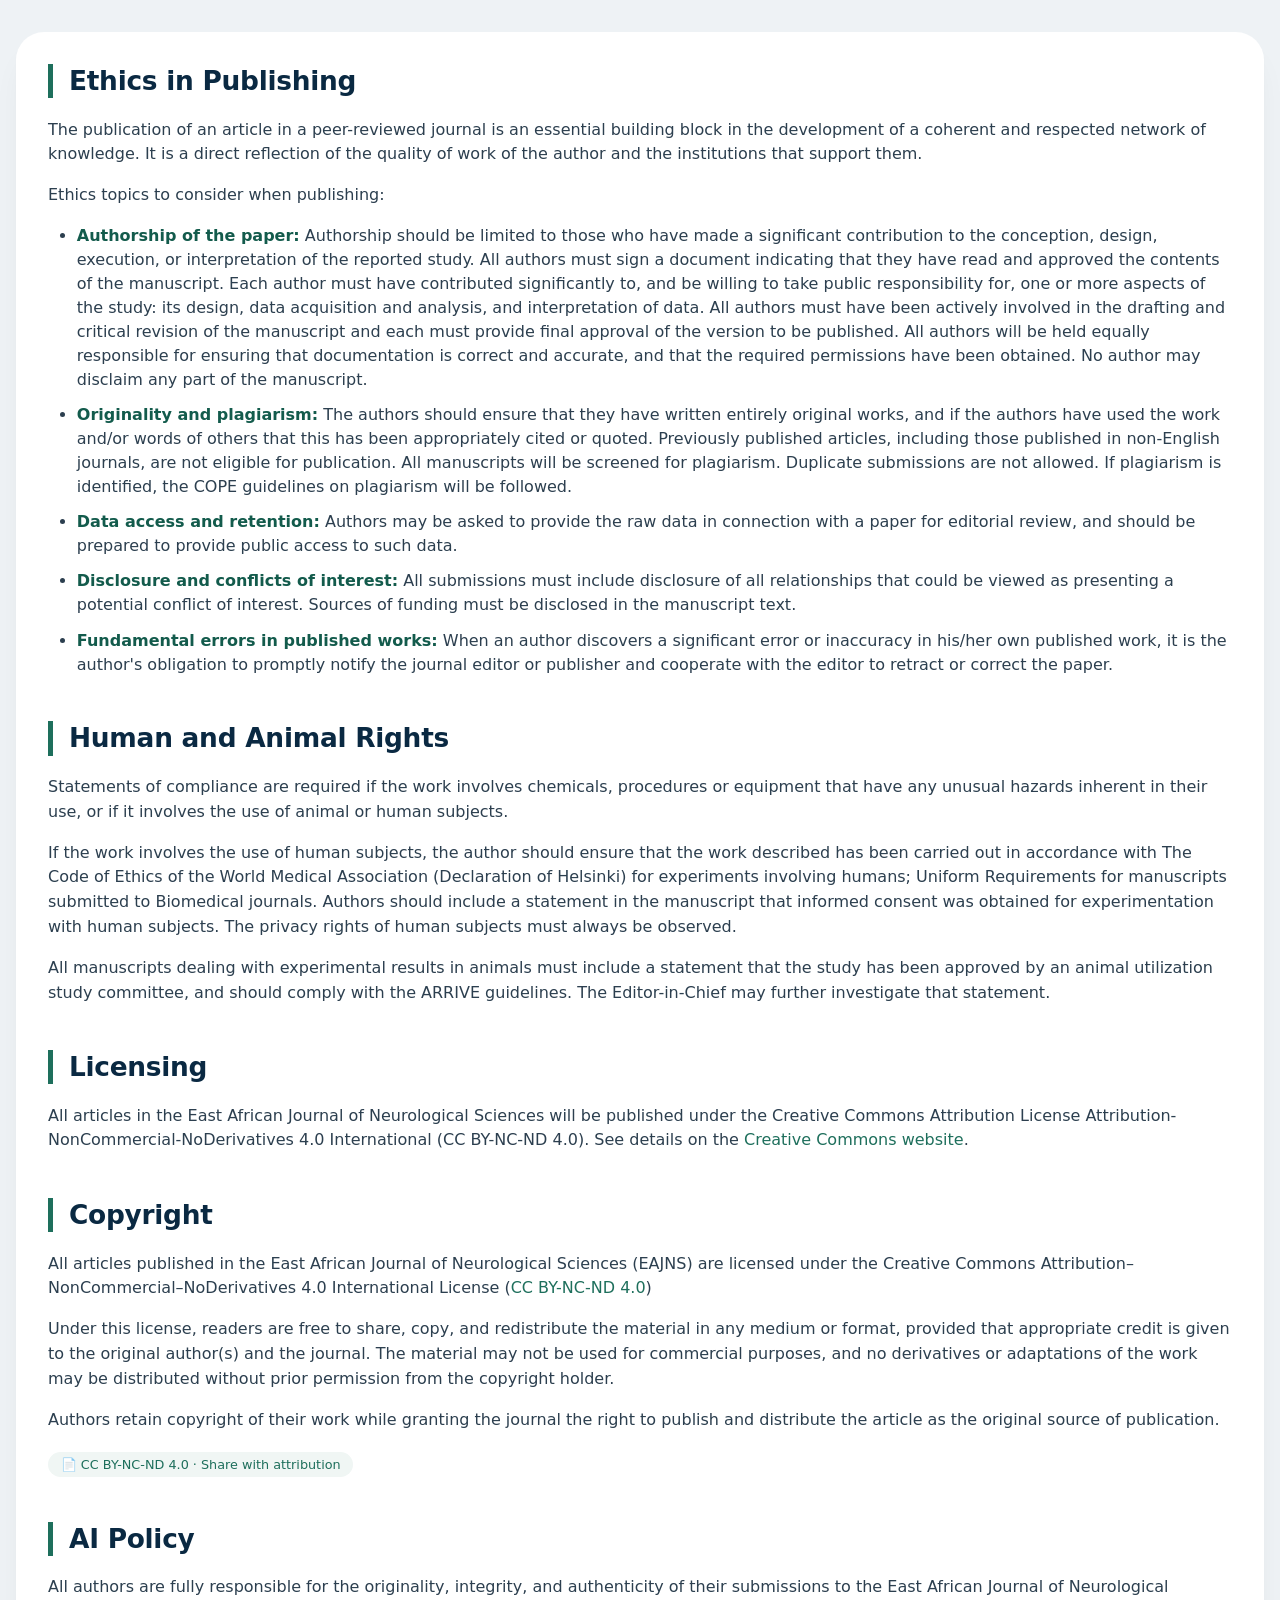
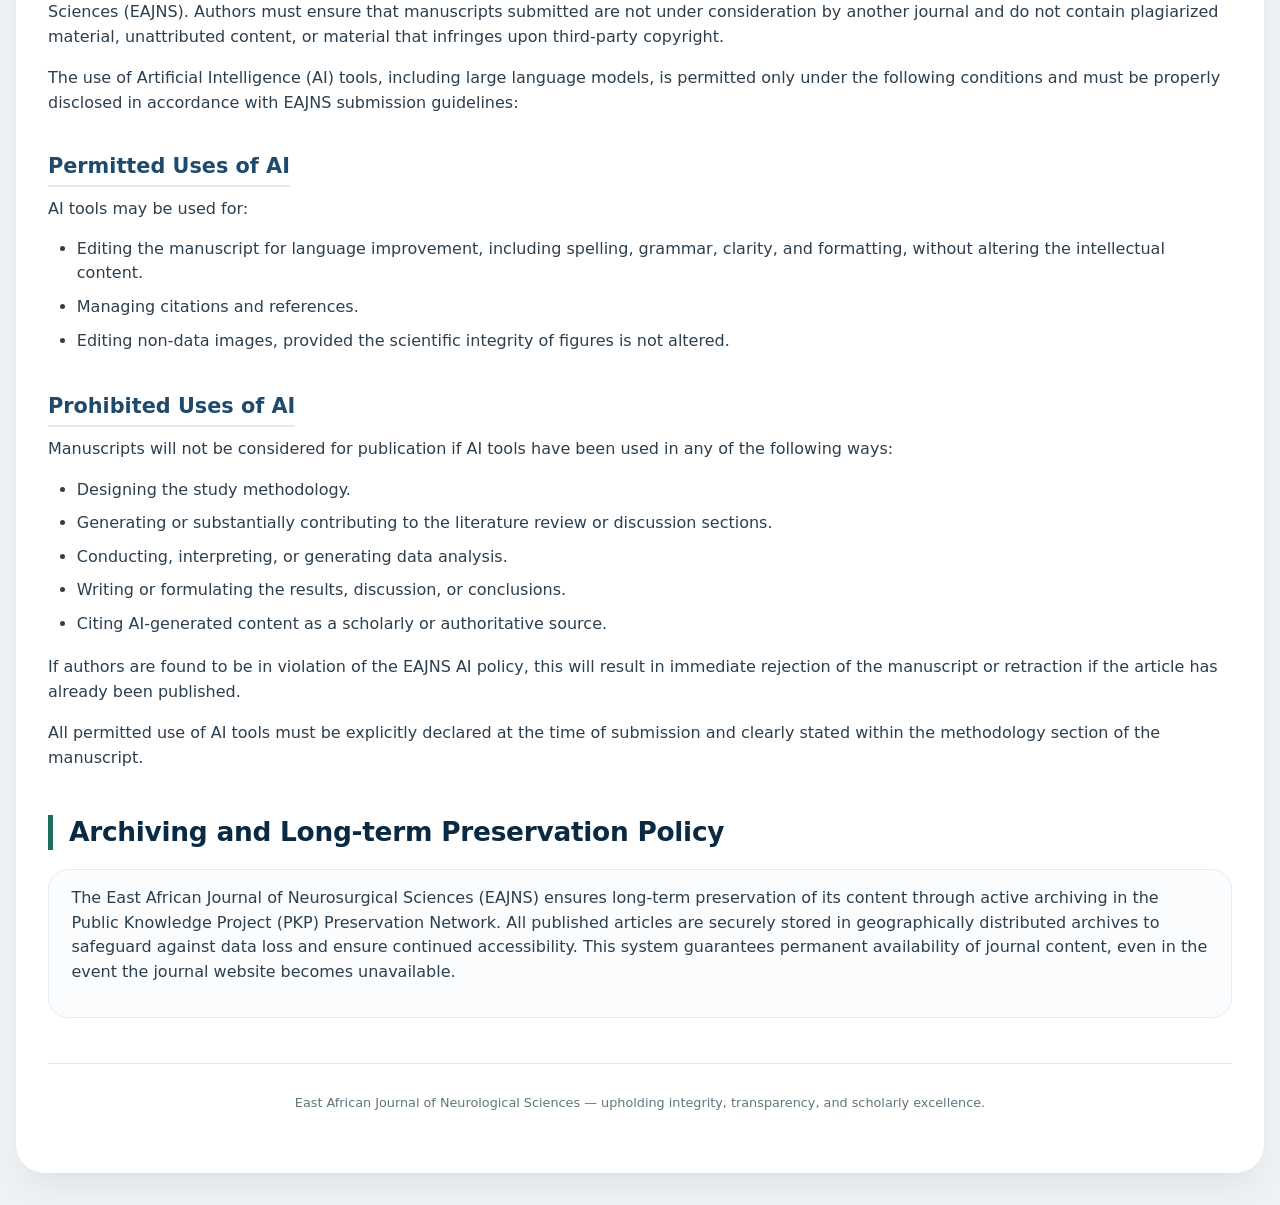
<file: test.html>
<!DOCTYPE html>
<html lang="en">
<head>
  <meta charset="UTF-8">
  <meta name="viewport" content="width=device-width, initial-scale=1.0, viewport-fit=cover">
  <title>EAJNS | Ethics & Policies</title>
  <style>
    * {
      margin: 0;
      padding: 0;
      box-sizing: border-box;
    }

    body {
      background: #eef2f5;
      font-family: 'Inter', system-ui, -apple-system, 'Segoe UI', Roboto, 'Helvetica Neue', sans-serif;
      line-height: 1.5;
      color: #1a2c3e;
      padding: 2rem 1rem;
    }

    /* main container – elegant card-like presentation */
    .policies-container {
      max-width: 1280px;
      margin: 0 auto;
      background: #ffffff;
      border-radius: 28px;
      box-shadow: 0 20px 35px -12px rgba(0, 0, 0, 0.08), 0 1px 2px rgba(0, 0, 0, 0.02);
      overflow: hidden;
      transition: all 0.2s ease;
    }

    /* inner spacing */
    .policies-inner {
      padding: 2rem 2rem 2.8rem 2rem;
    }

    /* each major section */
    .policy-section {
      margin-bottom: 2.8rem;
      scroll-margin-top: 1rem;
    }

    .policy-section:last-child {
      margin-bottom: 0;
    }

    /* headings hierarchy */
    .policy-section h3 {
      font-size: 1.65rem;
      font-weight: 600;
      letter-spacing: -0.01em;
      color: #0a2942;
      border-left: 5px solid #1e6f5c;
      padding-left: 1rem;
      margin-bottom: 1.2rem;
      margin-top: 0;
      line-height: 1.3;
    }

    /* sub-headings inside AI policy (h3 and h4) */
    .policy-section h3 strong,
    .policy-section h3 b {
      font-weight: 600;
      color: #0a2942;
    }

    .subheading {
      font-size: 1.3rem;
      font-weight: 600;
      color: #1e4a6e;
      margin: 1.2rem 0 0.6rem 0;
      padding-bottom: 0.2rem;
      border-bottom: 2px solid #e2e9f0;
      display: inline-block;
    }

    /* paragraphs */
    p {
      font-size: 1rem;
      margin-bottom: 1rem;
      color: #2c3f4f;
      line-height: 1.55;
    }

    /* lists – clean spacing */
    ul, ol {
      margin: 0.75rem 0 1.2rem 1.8rem;
    }

    li {
      margin-bottom: 0.6rem;
      line-height: 1.5;
      color: #2c3f4f;
    }

    li strong {
      color: #135b4c;
      font-weight: 600;
    }

    /* specific for authorship long bullet, keep readability */
    .policy-section ul li {
      text-align: left;
    }

    /* links */
    a {
      color: #1e6f5c;
      text-decoration: none;
      font-weight: 500;
      border-bottom: 1px solid transparent;
      transition: border-color 0.2s, color 0.2s;
    }

    a:hover {
      color: #0a463a;
      border-bottom: 1px solid #1e6f5c;
    }

    /* subtle highlights for compliance statements */
    .compliance-note {
      background: #f8fafc;
      border-left: 4px solid #1e6f5c;
      padding: 0.6rem 1rem;
      border-radius: 12px;
      margin: 1rem 0;
    }

    /* AI policy sub-sections: we treat internal headings nicely */
    .ai-sub {
      margin-top: 1.2rem;
    }

    .ai-sub p {
      margin-bottom: 0.5rem;
    }

    hr {
      margin: 1.8rem 0;
      border: none;
      height: 1px;
      background: #e2e9f0;
    }

    /* copyright/licensing block branding */
    .cc-badge {
      display: inline-flex;
      align-items: center;
      gap: 0.4rem;
      background: #f0f6f4;
      padding: 0.2rem 0.8rem;
      border-radius: 40px;
      font-size: 0.8rem;
      font-weight: 500;
      color: #1e6f5c;
      margin-top: 0.2rem;
    }

    /* Responsive & mobile refinement */
    @media (max-width: 680px) {
      .policies-inner {
        padding: 1.5rem;
      }

      .policy-section h3 {
        font-size: 1.4rem;
        padding-left: 0.75rem;
      }

      .subheading {
        font-size: 1.2rem;
      }

      ul, ol {
        margin-left: 1.2rem;
      }

      body {
        padding: 1rem 0.8rem;
      }
    }

    /* add smooth scroll behavior */
    html {
      scroll-behavior: smooth;
    }

    /* small decorative header line */
    .journal-header {
      border-bottom: 1px solid #e2eaf1;
      padding-bottom: 0.75rem;
      margin-bottom: 2rem;
      display: flex;
      justify-content: space-between;
      align-items: flex-end;
      flex-wrap: wrap;
    }

    .journal-name {
      font-size: 1.3rem;
      font-weight: 600;
      letter-spacing: -0.2px;
      color: #1e4a6e;
    }

    .journal-badge {
      font-size: 0.8rem;
      background: #eef2fa;
      padding: 0.2rem 0.8rem;
      border-radius: 30px;
      color: #1e6f5c;
    }

    /* blockquotes or box for archiving */
    .archive-box {
      background: #fafcfd;
      border-radius: 20px;
      padding: 1rem 1.4rem;
      border: 1px solid #e2edf2;
      margin-top: 0.5rem;
    }

    /* better spacing for the long list of ethics */
    .compact-list li {
      margin-bottom: 0.7rem;
    }
  </style>
</head>
<body>
<div class="policies-container">
  <div class="policies-inner">

    <!-- ETHICS IN PUBLISHING -->
    <div class="policy-section">
      <h3>Ethics in Publishing</h3>
      <p>The publication of an article in a peer-reviewed journal is an essential building block in the development of a coherent and respected network of knowledge. It is a direct reflection of the quality of work of the author and the institutions that support them.</p>
      <p>Ethics topics to consider when publishing:</p>
      <ul class="compact-list">
        <li><strong>Authorship of the paper:</strong> Authorship should be limited to those who have made a significant contribution to the conception, design, execution, or interpretation of the reported study. All authors must sign a document indicating that they have read and approved the contents of the manuscript. Each author must have contributed significantly to, and be willing to take public responsibility for, one or more aspects of the study: its design, data acquisition and analysis, and interpretation of data. All authors must have been actively involved in the drafting and critical revision of the manuscript and each must provide final approval of the version to be published. All authors will be held equally responsible for ensuring that documentation is correct and accurate, and that the required permissions have been obtained. No author may disclaim any part of the manuscript.</li>
        <li><strong>Originality and plagiarism:</strong> The authors should ensure that they have written entirely original works, and if the authors have used the work and/or words of others that this has been appropriately cited or quoted. Previously published articles, including those published in non-English journals, are not eligible for publication. All manuscripts will be screened for plagiarism. Duplicate submissions are not allowed. If plagiarism is identified, the COPE guidelines on plagiarism will be followed.</li>
        <li><strong>Data access and retention:</strong> Authors may be asked to provide the raw data in connection with a paper for editorial review, and should be prepared to provide public access to such data.</li>
        <li><strong>Disclosure and conflicts of interest:</strong> All submissions must include disclosure of all relationships that could be viewed as presenting a potential conflict of interest. Sources of funding must be disclosed in the manuscript text.</li>
        <li><strong>Fundamental errors in published works:</strong> When an author discovers a significant error or inaccuracy in his/her own published work, it is the author's obligation to promptly notify the journal editor or publisher and cooperate with the editor to retract or correct the paper.</li>
      </ul>
    </div>

    <!-- HUMAN AND ANIMAL RIGHTS -->
    <div class="policy-section">
      <h3>Human and Animal Rights</h3>
      <p>Statements of compliance are required if the work involves chemicals, procedures or equipment that have any unusual hazards inherent in their use, or if it involves the use of animal or human subjects.</p>
      <p>If the work involves the use of human subjects, the author should ensure that the work described has been carried out in accordance with The Code of Ethics of the World Medical Association (Declaration of Helsinki) for experiments involving humans; Uniform Requirements for manuscripts submitted to Biomedical journals. Authors should include a statement in the manuscript that informed consent was obtained for experimentation with human subjects. The privacy rights of human subjects must always be observed.</p>
      <p>All manuscripts dealing with experimental results in animals must include a statement that the study has been approved by an animal utilization study committee, and should comply with the ARRIVE guidelines. The Editor-in-Chief may further investigate that statement.</p>
    </div>

    <!-- LICENSING -->
    <div class="policy-section">
      <h3>Licensing</h3>
      <p>All articles in the East African Journal of Neurological Sciences will be published under the Creative Commons Attribution License Attribution-NonCommercial-NoDerivatives 4.0 International (CC BY-NC-ND 4.0). See details on the <a href="#">Creative Commons website</a>.</p>
    </div>

    <!-- COPYRIGHT -->
    <div class="policy-section">
      <h3>Copyright</h3>
      <p>All articles published in the East African Journal of Neurological Sciences (EAJNS) are licensed under the Creative Commons Attribution–NonCommercial–NoDerivatives 4.0 International License (<a href="#">CC BY-NC-ND 4.0</a>)</p>
      <p>Under this license, readers are free to share, copy, and redistribute the material in any medium or format, provided that appropriate credit is given to the original author(s) and the journal. The material may not be used for commercial purposes, and no derivatives or adaptations of the work may be distributed without prior permission from the copyright holder.</p>
      <p>Authors retain copyright of their work while granting the journal the right to publish and distribute the article as the original source of publication.</p>
      <div class="cc-badge">📄 CC BY-NC-ND 4.0 · Share with attribution</div>
    </div>

    <!-- AI POLICY -->
    <div class="policy-section">
      <h3>AI Policy</h3>
      <p>All authors are fully responsible for the originality, integrity, and authenticity of their submissions to the East African Journal of Neurological Sciences (EAJNS). Authors must ensure that manuscripts submitted are not under consideration by another journal and do not contain plagiarized material, unattributed content, or material that infringes upon third-party copyright.</p>
      <p>The use of Artificial Intelligence (AI) tools, including large language models, is permitted only under the following conditions and must be properly disclosed in accordance with EAJNS submission guidelines:</p>

      <div class="subheading">Permitted Uses of AI</div>
      <p>AI tools may be used for:</p>
      <ul>
        <li>Editing the manuscript for language improvement, including spelling, grammar, clarity, and formatting, without altering the intellectual content.</li>
        <li>Managing citations and references.</li>
        <li>Editing non-data images, provided the scientific integrity of figures is not altered.</li>
      </ul>

      <div class="subheading">Prohibited Uses of AI</div>
      <p>Manuscripts will not be considered for publication if AI tools have been used in any of the following ways:</p>
      <ul>
        <li>Designing the study methodology.</li>
        <li>Generating or substantially contributing to the literature review or discussion sections.</li>
        <li>Conducting, interpreting, or generating data analysis.</li>
        <li>Writing or formulating the results, discussion, or conclusions.</li>
        <li>Citing AI-generated content as a scholarly or authoritative source.</li>
      </ul>
      <p>If authors are found to be in violation of the EAJNS AI policy, this will result in immediate rejection of the manuscript or retraction if the article has already been published.</p>
      <p>All permitted use of AI tools must be explicitly declared at the time of submission and clearly stated within the methodology section of the manuscript.</p>
    </div>

    <!-- ARCHIVING AND LONG-TERM PRESERVATION -->
    <div class="policy-section">
      <h3>Archiving and Long-term Preservation Policy</h3>
      <div class="archive-box">
        <p>The East African Journal of Neurosurgical Sciences (EAJNS) ensures long-term preservation of its content through active archiving in the Public Knowledge Project (PKP) Preservation Network. All published articles are securely stored in geographically distributed archives to safeguard against data loss and ensure continued accessibility. This system guarantees permanent availability of journal content, even in the event the journal website becomes unavailable.</p>
      </div>
    </div>

    <!-- subtle footer line (optional) -->
    <hr>
    <p style="font-size: 0.8rem; color: #5e767f; text-align: center; margin-top: 1rem;">East African Journal of Neurological Sciences — upholding integrity, transparency, and scholarly excellence.</p>
  </div>
</div>
</body>
</html>
</file>
<file: style.css>
/* style.css - EAJNS Website */
* {
  margin: 0;
  padding: 0;
  box-sizing: border-box;
}

body {
  font-family: "Inter", sans-serif;
  background: #fbfafc;
  color: #1a1a2c;
  line-height: 1.5;
}

:root {
  --purple-deep: #400745;
  --purple-dark: #3e083e;
  --gold: #f3a335;
  --mauve: #997994;
  --gray-bg: #f7f5f9;
  --border-light: #e9e2ef;
  --card-shadow: 0 8px 20px rgba(0, 0, 0, 0.03), 0 2px 4px rgba(0, 0, 0, 0.02);
}

/* No animations */
a,
button,
.btn,
.card {
  transition: none !important;
}

.container {
  max-width: 1280px;
  margin: 0 auto;
  padding: 0 16px;
}

/* Header */
.site-header {
  background: var(--purple-deep);
  color: white;
  border-bottom: 3px solid var(--gold);
}
.header-inner {
  padding: 24px 0 16px 0;
}
.journal-brand h1 {
  font-size: 1.9rem;
  font-weight: 700;
  letter-spacing: -0.3px;
  line-height: 1.2;
}
.journal-brand .tagline {
  font-size: 0.85rem;
  color: #e2d4e8;
  margin-top: 8px;
  max-width: 85%;
}

/* Sticky Navbar */
.nav-bar {
  background: var(--purple-deep);
  border-top: 1px solid rgba(255, 255, 255, 0.2);
  padding: 12px 0;
  position: sticky;
  top: 0;
  z-index: 1000;
  box-shadow: 0 4px 10px rgba(0, 0, 0, 0.05);
}
.nav-bar .container {
  display: flex;
  flex-wrap: wrap;
  gap: 6px;
  align-items: center;
}
.nav-link {
  color: white;
  font-weight: 500;
  font-size: 0.9rem;
  padding: 8px 12px;
  border-radius: 40px;
  text-decoration: none;
  display: inline-block;
}
.nav-link:hover {
  /* background: rgba(243, 163, 53, 0.25); */
  background: var(--gold);
}
.nav-link.active {
  background: var(--gold);
  color: #1e1e2a;
  font-weight: 600;
}

/* Main content */
main {
  padding: 56px 0 72px;
}
h1,
h2,
h3 {
  font-weight: 600;
  letter-spacing: -0.2px;
}
h2 {
  font-size: 2rem;
  margin-bottom: 1.5rem;
  /* border-left: 6px solid var(--gold); */
  /* padding-left: 20px; */
  color: var(--purple-deep);
}
h3 {
  font-size: 1.35rem;
  margin: 0 0 0.8rem 0;
  color: var(--purple-dark);
}
.btn {
  display: inline-flex;
  align-items: center;
  gap: 10px;
  background: var(--gold);
  color: #1f1f2b;
  font-weight: 600;
  padding: 10px 28px;
  border-radius: 24px;
  border: none;
  font-size: 0.9rem;
  cursor: pointer;
  text-decoration: none;
}
.btn-outline {
  background: transparent;
  border: 2px solid var(--gold);
  color: var(--gold);
}
.btn-small {
  padding: 6px 20px;
  font-size: 0.8rem;
}
.card {
  background: white;
  border-radius: 8px;
  padding: 24px;
  border: 1px solid var(--border-light);
  box-shadow: var(--card-shadow);
}
.card-contact {
  width: 750px;
  background: white;
  border-radius: 8px;
  padding: 24px;
  border: 1px solid var(--border-light);
  box-shadow: var(--card-shadow);
}
.card-home {
  background: white;
  border-radius: 8px;
  padding: 8px;
  border: 1px solid var(--border-light);
  box-shadow: var(--card-shadow);
  display: flex;
  flex-direction: row;
  gap: 20px;
  align-items: center;
}
.card-img {
  width: 120px;
  height: 120px;
  margin: 0 auto 16px;
  border-radius: 50%;
  overflow: hidden;
}

.card-img img {
  width: 100%;
  height: 100%;
  object-fit: cover;
}
.grid-home {
  display: flex;
  flex-direction: column;
  gap: 20px;
}
.grid-3 {
  display: grid;
  grid-template-columns: repeat(auto-fill, minmax(310px, 1fr));
  gap: 32px;
}
.grid-2 {
  display: grid;
  grid-template-columns: repeat(auto-fill, minmax(280px, 1fr));
  gap: 32px;
}
.badge {
  background: var(--mauve);
  color: white;
  font-size: 0.7rem;
  border-radius: 50px;
  padding: 4px 12px;
  display: inline-block;
  font-weight: 500;
}
.hero-section {
  background: linear-gradient(105deg, #f6eff9 0%, #fef9f2 100%);
  border-radius: 16px;
  padding: 60px 40px;
  margin-bottom: 52px;
  display: flex;
  flex-direction: column;
  align-items: center;
  justify-content: center;
}
.inline-buttons {
  display: flex;
  flex-wrap: wrap;
  gap: 18px;
  margin: 24px 0 10px;
}
.article-meta {
  font-size: 0.75rem;
  color: var(--mauve);
  text-transform: uppercase;
  letter-spacing: 0.3px;
  margin: 10px 0 6px;
}
hr {
  margin: 24px 0;
  border: 0;
  height: 1px;
  background: var(--border-light);
}

footer {
  background: var(--purple-dark);
  color: #cfc3dd;
  padding: 2rem 0;
  text-align: center;
  font-size: 0.85rem;
  border-top: 1px solid rgba(243, 163, 53, 0.3);
}
.footer-links {
  margin-top: 8px;
  display: flex;
  justify-content: center;
  gap: 28px;
  flex-wrap: wrap;
}
.filters-bar {
  background: white;
  border: 1px solid var(--border-light);
  border-radius: 60px;
  padding: 12px 24px;
  display: flex;
  flex-wrap: wrap;
  align-items: center;
  gap: 16px;
  margin-bottom: 36px;
}
.filters-bar select,
.filters-bar input {
  padding: 8px 16px;
  border-radius: 40px;
  border: 1px solid var(--border-light);
  background: var(--gray-bg);
  font-family: inherit;
  font-size: 0.85rem;
}
.contact-form input,
.contact-form textarea,
.contact-form select {
  width: 100%;
  padding: 12px 16px;
  border: 1px solid var(--border-light);
  border-radius: 8px;
  margin-bottom: 18px;
  font-family: inherit;
  background: var(--gray-bg);
}
@media (max-width: 800px) {
  .container {
    padding: 0 20px;
  }
  h2 {
    font-size: 1.7rem;
  }
  .hero-section {
    padding: 32px 24px;
  }
}

/* 
home article and  */
.article-section {
  padding: 2rem 0;
}
.article-section h1 {
  font-size: 1.6rem;
  text-align: center;
  padding-bottom: 2rem;
  color: var(--purple-dark);
}
.article-types {
  display: grid;
  grid-template-columns: repeat(4, 1fr);
  gap: 1rem;
}
.type-item {
  display: flex;
  flex-direction: column;
  align-items: center;
  gap: 0.75rem;
  padding: 0.9rem 1rem;
  background: #fff;
  border-radius: 10px;
  box-shadow: 0 2px 4px rgba(0, 0, 0, 0.05);
  transition: 0.2s ease;
}
.type-item:hover {
  transform: translateY(-3px);
}
.type-item i {
  font-size: 2.4rem;
  color: var(--gold);
  min-width: 20px;
}
.type-item span {
  font-size: 1rem;
  color: var(--purple-dark);
}

.neuro-section {
  padding: 2rem 0;
}
.neuro-section h1 {
  font-size: 1.6rem;
  text-align: center;
  padding-bottom: 2rem;
  color: var(--purple-dark);
}
.neuro-grid {
  display: grid;
  grid-template-columns: repeat(3, 1fr);
  gap: 1.2rem;
}
.neuro-item {
  display: flex;
  align-items: center;
  gap: 1rem;
  background: #fff;
  padding: 0.8rem;
  transition: 0.2s ease;
}
.neuro-item:hover {
  transform: translateY(-4px);
}
.neuro-item img {
  width: 120px;
  height: 120px;
  object-fit: cover;
  border-radius: 50%;
}
.neuro-content h4 {
  font-size: 0.95rem;
  margin-bottom: 0.2rem;
  color: var(--purple-dark);
}

/* Information For Authors */
.information {
  max-width: 1280px;
  /* margin: 2rem auto; */
  /* padding: 1.5rem 2rem; */
  background: var(--gray-bg);
  box-shadow:
    0 2px 8px -12px rgba(0, 0, 0, 0.08),
    0 1px 2px rgba(0, 0, 0, 0.02);
}

.information h1 {
  font-size: 2.2rem;
  font-weight: 700;
  letter-spacing: -0.3px;
}

.information > p {
  font-size: 1rem;
  margin-bottom: 1.2rem;
  line-height: 1.6;
}

.information a {
  color: var(--purple-dark);
  text-decoration: none;
  font-weight: 500;
  transition: all 0.2s;
}

.information h3 {
  font-size: 1.65rem;
  font-weight: 600;
  margin: 2rem 0 1rem 0;
  color: var(--purple-dark);
}

.manuscript,
.processing,
.information > div:not(.manuscript):not(.processing) {
  background: var(--gray-bg);
  border-radius: 8px;
  padding: 0.2rem 0 1rem 0;
}

.manuscript-section,
.manuscrip-section {
  margin-top: 1.5rem;
  margin-bottom: 1.8rem;
}

.coverletter {
  background: var(--gray-bg);
  padding: 1rem 1.5rem;
  border-radius: 8px;
  margin: 1rem 0 1.5rem 0;
  font-weight: 500;
  font-size: 0.95rem;
  color: var(--gold);
}

.section-details {
  display: grid;
  grid-template-columns: repeat(auto-fill, minmax(300px, 1fr));
  gap: 1.2rem;
  margin: 1.2rem 0;
}

.section-details p {
  background: var(--gray-bg);
  border: 1px solid var(--border-light);
  border-radius: 8px;
  padding: 1rem 1.2rem;
  font-size: 0.9rem;
  transition: all 0.2s ease;
  box-shadow: 0 1px 2px rgba(0, 0, 0, 0.02);
  display: flex;
  align-items: flex-start;
  gap: 10px;
}

.section-details p:hover {
  transform: translateY(-2px);
  border-color: var(--mauve);
  box-shadow: 0 8px 18px rgba(0, 0, 0, 0.05);
  background: var(--gray-bg);
}

.section-details p b {
  background: var(--gray-bg);
  width: 26px;
  height: 26px;
  display: inline-flex;
  align-items: center;
  justify-content: center;
  border-radius: 40px;
  font-size: 0.8rem;
  margin-right: 8px;
  flex-shrink: 0;
}

.articlefile,
.images,
.referencing {
  background: var(--gray-bg);
  padding: 1.2rem 1.5rem;
  border-radius: 8px;
  margin: 1.5rem 0;
  border: 1px solid var(--border-light);
}

.articlefile b,
.images b,
.referencing b {
  color: var(--purple-deep);
  font-weight: 700;
  font-size: 1rem;
  display: inline-block;
  margin-bottom: 4px;
}

.referencing .listing {
  margin-top: 0.8rem;
  margin-left: 1.2rem;
  list-style-type: none;
}

.referencing .listing li {
  margin-bottom: 0.75rem;
  padding-left: 1.5rem;
  position: relative;
  font-size: 0.9rem;
  line-height: 1.45;
  color: var(--purple-dark);
}

.referencing .listing li::before {
  content: "•";
  color: var(--purple-dark);
  font-weight: bold;
  font-size: 1.2rem;
  position: absolute;
  left: 0;
  top: -2px;
}

.checklist-card {
  /* background: var(--mauve); */
  border-radius: 24px;
  margin: 2rem 0;
  border: 1px solid var(--mauve);
  overflow: hidden;
  box-shadow: 0 4px 12px rgba(0, 0, 0, 0.02);
}
.checklist-header {
  background: var(--gray-bg);
  padding: 1.2rem 1.8rem;
  border-bottom: 2px solid var(--mauve);
}
.checklist-header h3 {
  margin: 0;
  border-bottom: none;
  font-size: 1.65rem;
  display: flex;
  align-items: center;
  gap: 10px;
}
.checklist-body {
  padding: 1.2rem 1.8rem 1.8rem 1.8rem;
}
.checklist-item {
  margin-bottom: 2rem;
  border-left: 3px solid var(--mauve);
  padding-left: 1.2rem;
}
.checklist-item h4 {
  font-size: 1.2rem;
  font-weight: 700;
  margin-bottom: 0.5rem;
  display: flex;
  align-items: center;
  gap: 8px;
}
.checklist-item ul,
.checklist-item p {
  margin-left: 1rem;
  color: var(--purple-dark);
}
.checklist-item li {
  margin-bottom: 0.5rem;
}
.small-note {
  font-size: 0.85rem;
  background: var(--gray-bg);
  padding: 0.5rem 1rem;
  border-radius: 12px;
  margin-top: 0.6rem;
  display: inline-block;
}

/* Archives */
.hero {
  background: var(--gray-bg);
  padding: 2.5rem 4rem 3.5rem;
  display: flex;
  align-items: center;
  justify-content: space-between;
  gap: 2rem;
  min-height: 280px;
  overflow: hidden;
  position: relative;
  border-radius: 32px 32px 0 0;
}
.hero-left {
  width: 100%;
  max-width: 500px;
  padding: 0 15px;
  box-sizing: border-box;
}
.hero-images {
  flex: 1;
  display: flex;
  align-items: center;
  justify-content: center;
  height: 260px;
  position: relative;
}
.img-card {
  width: 112px;
  height: 168px;
  border-radius: 8px;
  overflow: hidden;
  position: absolute;
  box-shadow: 0 12px 24px rgba(0, 0, 0, 0.18);
  transition: transform 0.3s ease;
  background: white;
}
.img-card img {
  width: 100%;
  height: 100%;
  object-fit: cover;
  display: block;
}
.img-card--1 {
  transform: rotate(-12deg) translateX(-170px) translateY(6px);
  z-index: 1;
}
.img-card--2 {
  transform: rotate(-6deg) translateX(-100px) translateY(3px);
  z-index: 2;
}
.img-card--3 {
  transform: rotate(0deg) translateX(0px) translateY(0px);
  z-index: 3;
}
.img-card--4 {
  transform: rotate(6deg) translateX(100px) translateY(3px);
  z-index: 4;
}
.img-card--5 {
  transform: rotate(12deg) translateX(170px) translateY(6px);
  z-index: 5;
}
.hero:hover .img-card--1 {
  transform: rotate(-14deg) translateX(-180px) translateY(2px);
}
.hero:hover .img-card--2 {
  transform: rotate(-7deg) translateX(-105px) translateY(1px);
}
.hero:hover .img-card--3 {
  transform: rotate(0deg) translateX(0px) translateY(-2px);
}
.hero:hover .img-card--4 {
  transform: rotate(7deg) translateX(105px) translateY(1px);
}
.hero:hover .img-card--5 {
  transform: rotate(14deg) translateX(180px) translateY(2px);
}
.page-divider {
  height: 1px;
  background: var(--purple-deep);
  margin: 0 4rem;
}
.archive {
  padding: 2rem 4rem 5rem;
}
.archive__header {
  display: flex;
  align-items: center;
  justify-content: space-between;
  margin-bottom: 2.4rem;
  flex-wrap: wrap;
  gap: 1rem;
}
.archive__title {
  font-size: 11px;
  font-weight: 500;
  letter-spacing: 0.18em;
  text-transform: uppercase;
  color: var(--purple-dark);
}
.filter-wrap {
  display: flex;
  align-items: center;
  gap: 10px;
}
.filter-label {
  font-size: 12px;
  font-weight: 400;
  color: var(--purple-dark);
  letter-spacing: 0.04em;
  white-space: nowrap;
}
.vol-filter {
  appearance: none;
  background-color: var(--gray-bg);
  background-image: url("data:image/svg+xml,%3Csvg xmlns='http://www.w3.org/2000/svg' width='10' height='6' viewBox='0 0 10 6'%3E%3Cpath d='M0 0l5 6 5-6z' fill='%23666'/%3E%3C/svg%3E");
  background-repeat: no-repeat;
  background-position: right 11px center;
  border: 1px solid var(--purple-deep);
  border-radius: 14px;
  padding: 7px 34px 7px 13px;
  font-family: inherit;
  font-size: 13px;
  color: var(--purple-dark);
  cursor: pointer;
  min-width: 148px;
  transition: border-color 0.2s;
}
.vol-filter:focus {
  outline: none;
  border-color: var(--purple-deep);
}
.pdf-grid {
  display: grid;
  grid-template-columns: repeat(auto-fill, minmax(210px, 1fr));
  gap: 22px;
}
.pdf-card {
  background: var(--gray-bg);
  border-radius: 5px;
  overflow: hidden;
  border: 1px solid var(--purple-deep);
  cursor: pointer;
  transition:
    transform 0.25s ease,
    box-shadow 0.25s ease;
  animation: fadeUp 0.4s ease both;
}
.pdf-card:hover {
  transform: translateY(-5px);
  box-shadow: 0 14px 26px rgba(0, 0, 0, 0.08);
}
@keyframes fadeUp {
  from {
    opacity: 0;
    transform: translateY(12px);
  }
  to {
    opacity: 1;
    transform: translateY(0);
  }
}
.pdf-thumb {
  height: 320px;
  position: relative;
  overflow: hidden;
}
.pdf-thumb img {
  width: 100%;
  height: 100%;
  object-fit: cover;
  display: block;
}
.pdf-info {
  padding: 0.9rem 0.8rem 1rem;
}
.pdf-name {
  font-size: 13px;
  font-weight: 500;
  color: var(--purple-deep);
  line-height: 1.35;
  margin-bottom: 4px;
}
.pdf-meta {
  font-size: 11px;
  color: var(--purple-deep);
}
@media (max-width: 900px) {
  .hero {
    padding: 2rem 2rem 3rem;
  }
  .page-divider {
    margin: 0 2rem;
  }
  .breadcrumb {
    padding: 1rem 2rem 0;
  }
  .archive {
    padding: 2rem 2rem 4rem;
  }
  .img-card {
    width: 85px;
    height: 128px;
  }
  .img-card--1 {
    transform: rotate(-12deg) translateX(-120px);
  }
  .img-card--2 {
    transform: rotate(-6deg) translateX(-70px);
  }
  .img-card--3 {
    transform: rotate(0deg) translateX(0px);
  }
  .img-card--4 {
    transform: rotate(6deg) translateX(70px);
  }
  .img-card--5 {
    transform: rotate(12deg) translateX(120px);
  }
  .hero:hover .img-card--1 {
    transform: rotate(-14deg) translateX(-128px);
  }
  .hero:hover .img-card--5 {
    transform: rotate(14deg) translateX(128px);
  }
}
@media (max-width: 640px) {
  .hero {
    flex-direction: column;
    min-height: auto;
    padding-bottom: 3rem;
    padding-top: 3rem;
  }
  .hero-images {
    width: 100%;
    height: 200px;
  }
  .img-card {
    width: 70px;
    height: 105px;
  }
  .img-card--1 {
    transform: rotate(-12deg) translateX(-95px);
  }
  .img-card--2 {
    transform: rotate(-6deg) translateX(-55px);
  }
  .img-card--3 {
    transform: rotate(0deg) translateX(0px);
  }
  .img-card--4 {
    transform: rotate(6deg) translateX(55px);
  }
  .img-card--5 {
    transform: rotate(12deg) translateX(95px);
  }
  .archive__header {
    flex-direction: column;
    align-items: flex-start;
  }
}

/* ARTICLE VIEW LAYOUT */
.article-layout {
  display: grid;
  grid-template-columns: 280px 1fr;
  gap: 2rem;
  background: transparent;
}

/* LEFT FILTERS PANEL */
.filters-panel {
  background: var(--gray-bg);
  border-radius: 8px;
  box-shadow: 0 8px 20px rgba(0, 0, 0, 0.05);
  padding: 1.5rem 1.2rem;
  height: fit-content;
  position: sticky;
  top: 1.5rem;
  border: 1px solid var(--border-light);
}

.filter-group {
  margin-bottom: 2rem;
}

.filter-group label {
  font-weight: 700;
  display: block;
  margin-bottom: 0.6rem;
  font-size: 0.9rem;
  text-transform: uppercase;
  letter-spacing: 0.5px;
  color: var(--purple-dark);
}

select {
  width: 100%;
  padding: 0.7rem 0.9rem;
  font-size: 0.9rem;
  border-radius: 8px;
  border: 1px solid var(--border-light);
  background-color: var(--gray-bg);
  font-family: inherit;
  cursor: pointer;
  transition: all 0.2s;
  color: var(--purple-dark);
}

select:focus {
  outline: none;
  border-color: var(--mauve);
  box-shadow: 0 0 0 3px rgba(44, 125, 160, 0.2);
}

.reset-btn {
  background: var(--gray-bg);
  border: none;
  width: 100%;
  padding: 0.6rem;
  border-radius: 40px;
  font-weight: 600;
  font-size: 0.85rem;
  color: var(--purple-dark);
  cursor: pointer;
  transition: 0.2s;
  margin-top: 0.8rem;
  font-family: inherit;
}

.reset-btn:hover {
  background: var(--gray-bg);
  color: var(--purple-dark);
}

/* RIGHT SECTION: articles gallery */
.right-articles {
  background: transparent;
}

.articles-header {
  display: flex;
  justify-content: space-between;
  align-items: baseline;
  flex-wrap: wrap;
  margin-bottom: 1.5rem;
  padding-bottom: 0.5rem;
  border-bottom: 2px solid var(--mauve);
}

.articles-header h2 {
  font-size: 1.6rem;
  font-weight: 600;
  color: var(--purple-dark);
  letter-spacing: -0.2px;
}

.result-count {
  background: var(--purple-dark);
  color: var(--gold);
  padding: 0.25rem 0.9rem;
  border-radius: 40px;
  font-size: 0.85rem;
  font-weight: 500;
}

.articles-grid {
  display: flex;
  flex-direction: column;
  gap: 1.6rem;
}

/* Article card */
.article-card {
  background: var(--gray-bg);
  border-radius: 8px;
  box-shadow: 0 2px 8px rgba(0, 0, 0, 0.05);
  transition:
    transform 0.1s ease,
    box-shadow 0.2s;
  display: flex;
  gap: 2rem;
  align-items: center;
  position: relative;
  margin-top: 3.5rem;
  padding: 30px 0;
}
.article-card .article-img {
  width: 210px;
  height: 300px;
  top: -30px;
  position: absolute;
  left: 10px;
  border-radius: 4px;
  overflow: hidden;
}

.article-card .article-img img {
  object-fit: cover;
  width: 100%;
  height: 100%;
  display: block;
}

.article-content {
  margin-left: 240px;
  width: 100%;
}

.article-card:hover {
  box-shadow: 0 14px 26px rgba(0, 0, 0, 0.08);
}

.article-title {
  font-size: 1.4rem;
  font-weight: 700;
  line-height: 1.3;
  margin-bottom: 0.75rem;
}

.article-authors {
  font-size: 0.95rem;
  margin-bottom: 0.75rem;
  font-weight: 500;
  display: flex;
  flex-wrap: wrap;
  gap: 0.25rem;
}

.meta-badges {
  display: flex;
  flex-wrap: wrap;
  gap: 0.8rem;
  margin: 0.8rem 0 1rem 0;
}

.badge {
  font-size: 0.7rem;
  font-weight: 600;
  padding: 0.25rem 0.8rem;
  border-radius: 40px;
  background: var(--purple-deep);
  color: var(--gray-bg);
  display: inline-flex;
  align-items: center;
  gap: 0.3rem;
  letter-spacing: 0.3px;
}

.badge-scope {
  background: var(--purple-dark);
  color: var(--gray-bg);
}

.pages-pdf-row {
  display: flex;
  justify-content: space-between;
  align-items: center;
  flex-wrap: wrap;
  border-top: 1px dashed var(--purple-dark);
  padding-top: 1rem;
}

.pagination-info {
  font-weight: 600;
  background: var(--purple-dark);
  padding: 0.3rem 1rem;
  border-radius: 40px;
  font-size: 0.85rem;
  color: var(--gray-bg);
}

.pdf-link {
  background: var(--purple-dark);
  padding: 0.45rem 1.2rem;
  border-radius: 30px;
  text-decoration: none;
  font-weight: 600;
  font-size: 0.85rem;
  color: var(--gray-bg);
  transition: all 0.2s;
  display: inline-flex;
  align-items: center;
  gap: 6px;
  margin-right: 20px;
}

.pdf-link:hover {
  background: var(--purple-dark);
  color: var(--gray-bg);
  box-shadow: 0 2px 8px rgba(44, 125, 160, 0.3);
}

.empty-state {
  background: var(--gray-bg);
  border-radius: 8px;
  padding: 3rem 2rem;
  text-align: center;
  color: var(--purple-dark);
  font-size: 1.1rem;
  border: 1px dashed var(--mauve);
}

@media (max-width: 1024px) {
  .article-card {
    padding: 25px 0;
  }
  .article-card .article-img {
    width: 180px;
    height: 260px;
    left: 10px;
  }
  .article-content {
    margin-left: 210px;
  }
  .pages-pdf-row {
    display: flex;
    flex-direction: row;
  }
}

@media (max-width: 768px) {
  .article-layout {
    display: flex;
    flex-direction: column;
  }
  .article-card {
    flex-direction: column;
    align-items: flex-start;
    padding: 1.5rem;
    margin-top: 2rem;
  }
  .article-card .article-img {
    position: relative;
    top: 0;
    left: 0;
    width: 100%;
    height: 220px;
    border-radius: 8px;
  }
  .article-content {
    margin-left: 0;
    margin-top: 1rem;
  }
  .pages-pdf-row {
    flex-direction: column;
    align-items: flex-start;
  }
  .pdf-link {
    margin-right: 0;
  }
}

@media (max-width: 480px) {
  .article-title {
    font-size: 1.1rem;
  }
  .filters-panel {
    position: static;
  }
  .article-authors {
    font-size: 0.85rem;
  }
  .badge {
    font-size: 0.6rem;
    padding: 0.2rem 0.6rem;
  }
  .article-card {
    padding: 1.2rem;
  }
  .pages-pdf-row {
    display: flex;
    flex-direction: row;
  }
}

.policies-container {
  max-width: 1280px;
  margin: 0 auto;
  background: var(--gray-bg);
  border-radius: 28px;
  box-shadow:
    0 20px 35px -12px rgba(0, 0, 0, 0.08),
    0 1px 2px rgba(0, 0, 0, 0.02);
  overflow: hidden;
  transition: all 0.2s ease;
}

/* inner spacing */
.policies-inner {
  padding: 2rem 2rem 2.8rem 2rem;
}

/* each major section */
.policy-section {
  margin-bottom: 2.8rem;
  scroll-margin-top: 1rem;
}

.policy-section:last-child {
  margin-bottom: 0;
}

/* headings hierarchy */
.policy-section h3 {
  font-size: 1.65rem;
  font-weight: 600;
  letter-spacing: -0.01em;
  color: var(--purple-dark);
  border-left: 5px solid var(--purple-dark);
  padding-left: 1rem;
  margin-bottom: 1.2rem;
  margin-top: 0;
  line-height: 1.3;
}

/* sub-headings inside AI policy (h3 and h4) */
.policy-section h3 strong,
.policy-section h3 b {
  font-weight: 600;
  color: var(--purple-dark);
}

.subheading {
  font-size: 1.3rem;
  font-weight: 600;
  color: var(--purple-dark);
  margin: 1.2rem 0 0.6rem 0;
  padding-bottom: 0.2rem;
  border-bottom: 2px solid var(--gray-bg);
  display: inline-block;
}

/* paragraphs */
p {
  font-size: 1rem;
  margin-bottom: 1rem;
  color: var(--purple-dark);
  line-height: 1.55;
}

/* lists – clean spacing */
ul,
ol {
  margin: 0.75rem 0 1.2rem 1.8rem;
}

li {
  margin-bottom: 0.6rem;
  line-height: 1.5;
  color: var(--purple-dark);
}

li strong {
  color: var(--purple-dark);
  font-weight: 600;
}

/* specific for authorship long bullet, keep readability */
.policy-section ul li {
  text-align: left;
}

/* links */
a {
  color: var(--purple-dark);
  text-decoration: none;
  font-weight: 500;
  border-bottom: 1px solid transparent;
  transition:
    border-color 0.2s,
    color 0.2s;
}

a:hover {
  color: var(--purple-dark);
  border-bottom: 1px solid var(--purple-deep);
}

/* subtle highlights for compliance statements */
.compliance-note {
  background: var(--gray-bg);
  border-left: 4px solid var(--purple-deep);
  padding: 0.6rem 1rem;
  border-radius: 12px;
  margin: 1rem 0;
}

/* AI policy sub-sections: we treat internal headings nicely */
.ai-sub {
  margin-top: 1.2rem;
}

.ai-sub p {
  margin-bottom: 0.5rem;
}

hr {
  margin: 1.8rem 0;
  border: none;
  height: 1px;
  background: var(--gray-bg);
}

/* copyright/licensing block branding */
.cc-badge {
  display: inline-flex;
  align-items: center;
  gap: 0.4rem;
  background: var(--gray-bg);
  padding: 0.2rem 0.8rem;
  border-radius: 40px;
  font-size: 0.8rem;
  font-weight: 500;
  color: var(--purple-dark);
  margin-top: 0.2rem;
}

/* Responsive & mobile refinement */
@media (max-width: 680px) {
  .policies-inner {
    padding: 1.5rem;
  }

  .policy-section h3 {
    font-size: 1.4rem;
    padding-left: 0.75rem;
  }

  .subheading {
    font-size: 1.2rem;
  }

  ul,
  ol {
    margin-left: 1.2rem;
  }
}


.journal-header {
  border-bottom: 1px solid var(--gray-bg);
  padding-bottom: 0.75rem;
  margin-bottom: 2rem;
  display: flex;
  justify-content: space-between;
  align-items: flex-end;
  flex-wrap: wrap;
}

.journal-name {
  font-size: 1.3rem;
  font-weight: 600;
  letter-spacing: -0.2px;
  color: var(--purple-dark);
}

.journal-badge {
  font-size: 0.8rem;
  background: var(--gray-bg);
  padding: 0.2rem 0.8rem;
  border-radius: 30px;
  color: var(--purple-deep);
}

.archive-box {
  background: var(--gray-bg);
  border-radius: 20px;
  padding: 1rem 1.4rem;
  border: 1px solid var(--mauve);
  margin-top: 0.5rem;
}

.compact-list li {
  margin-bottom: 0.7rem;
}
</file>
